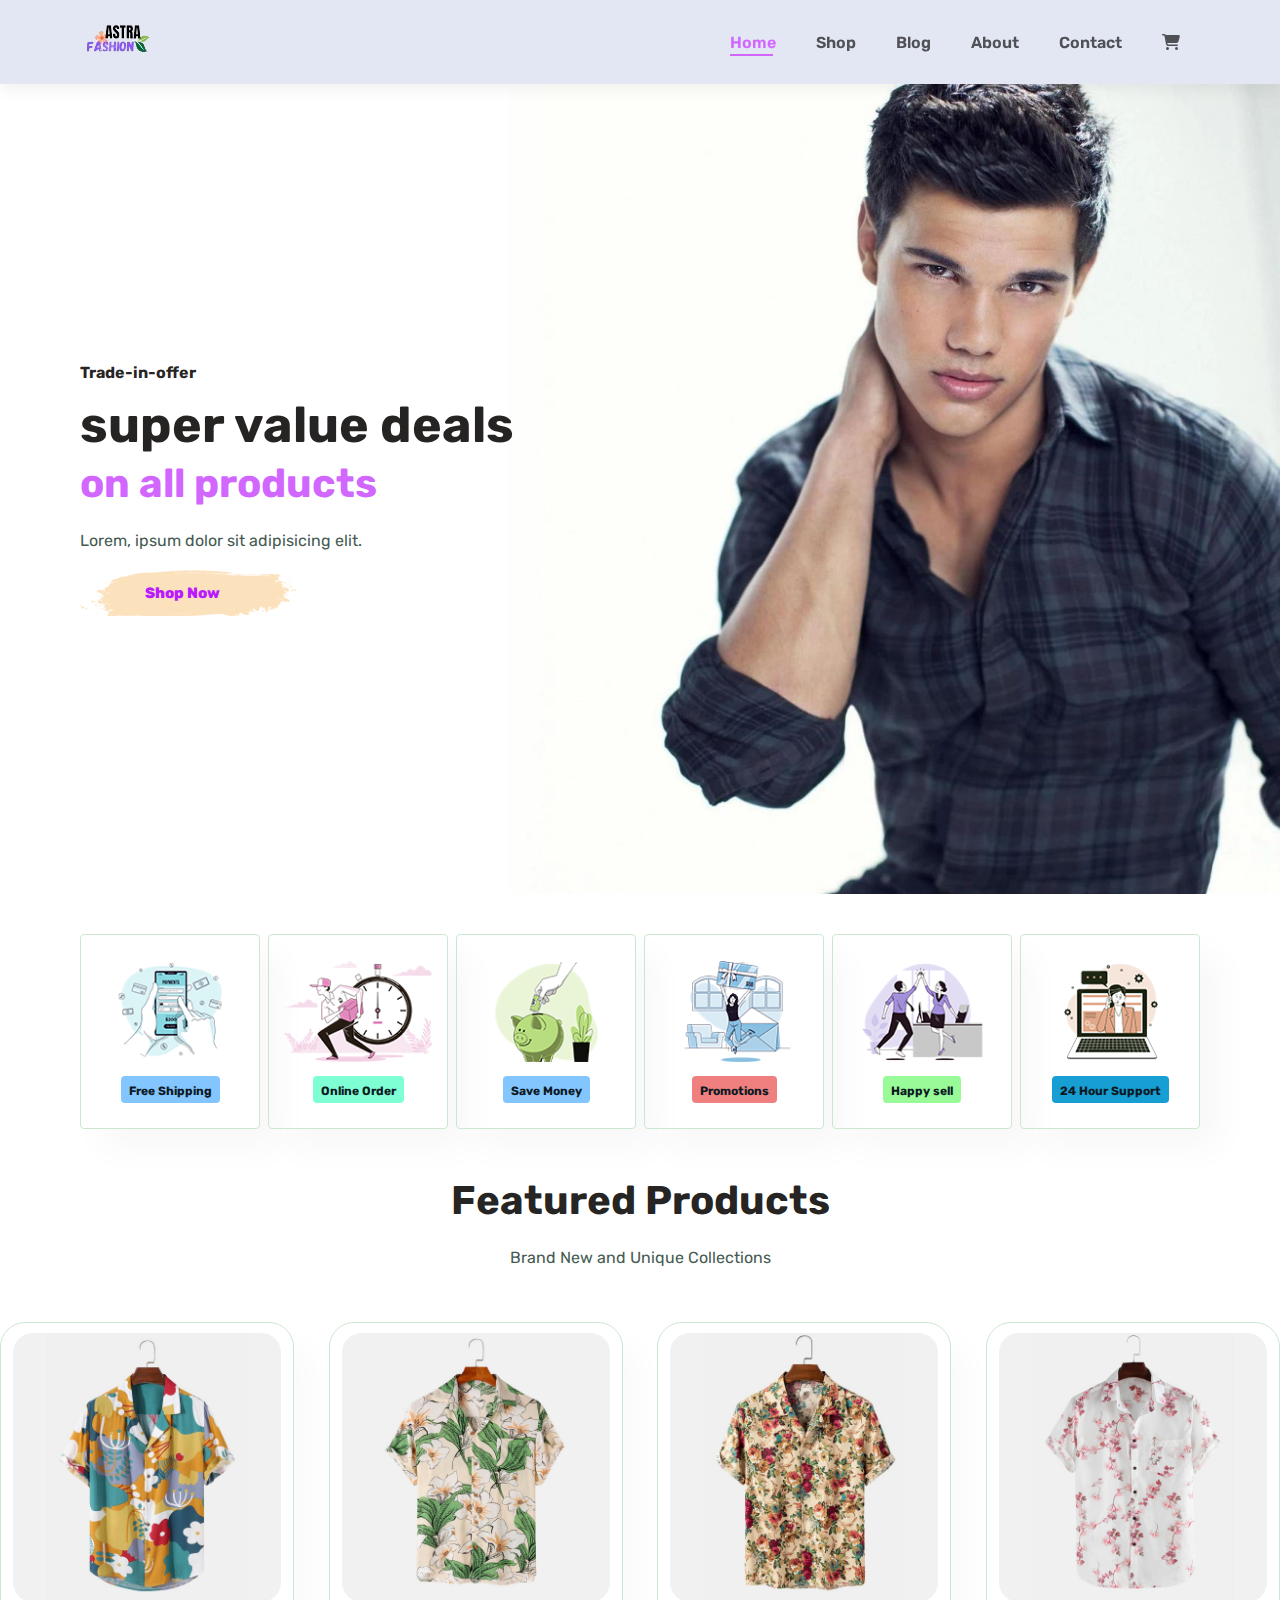
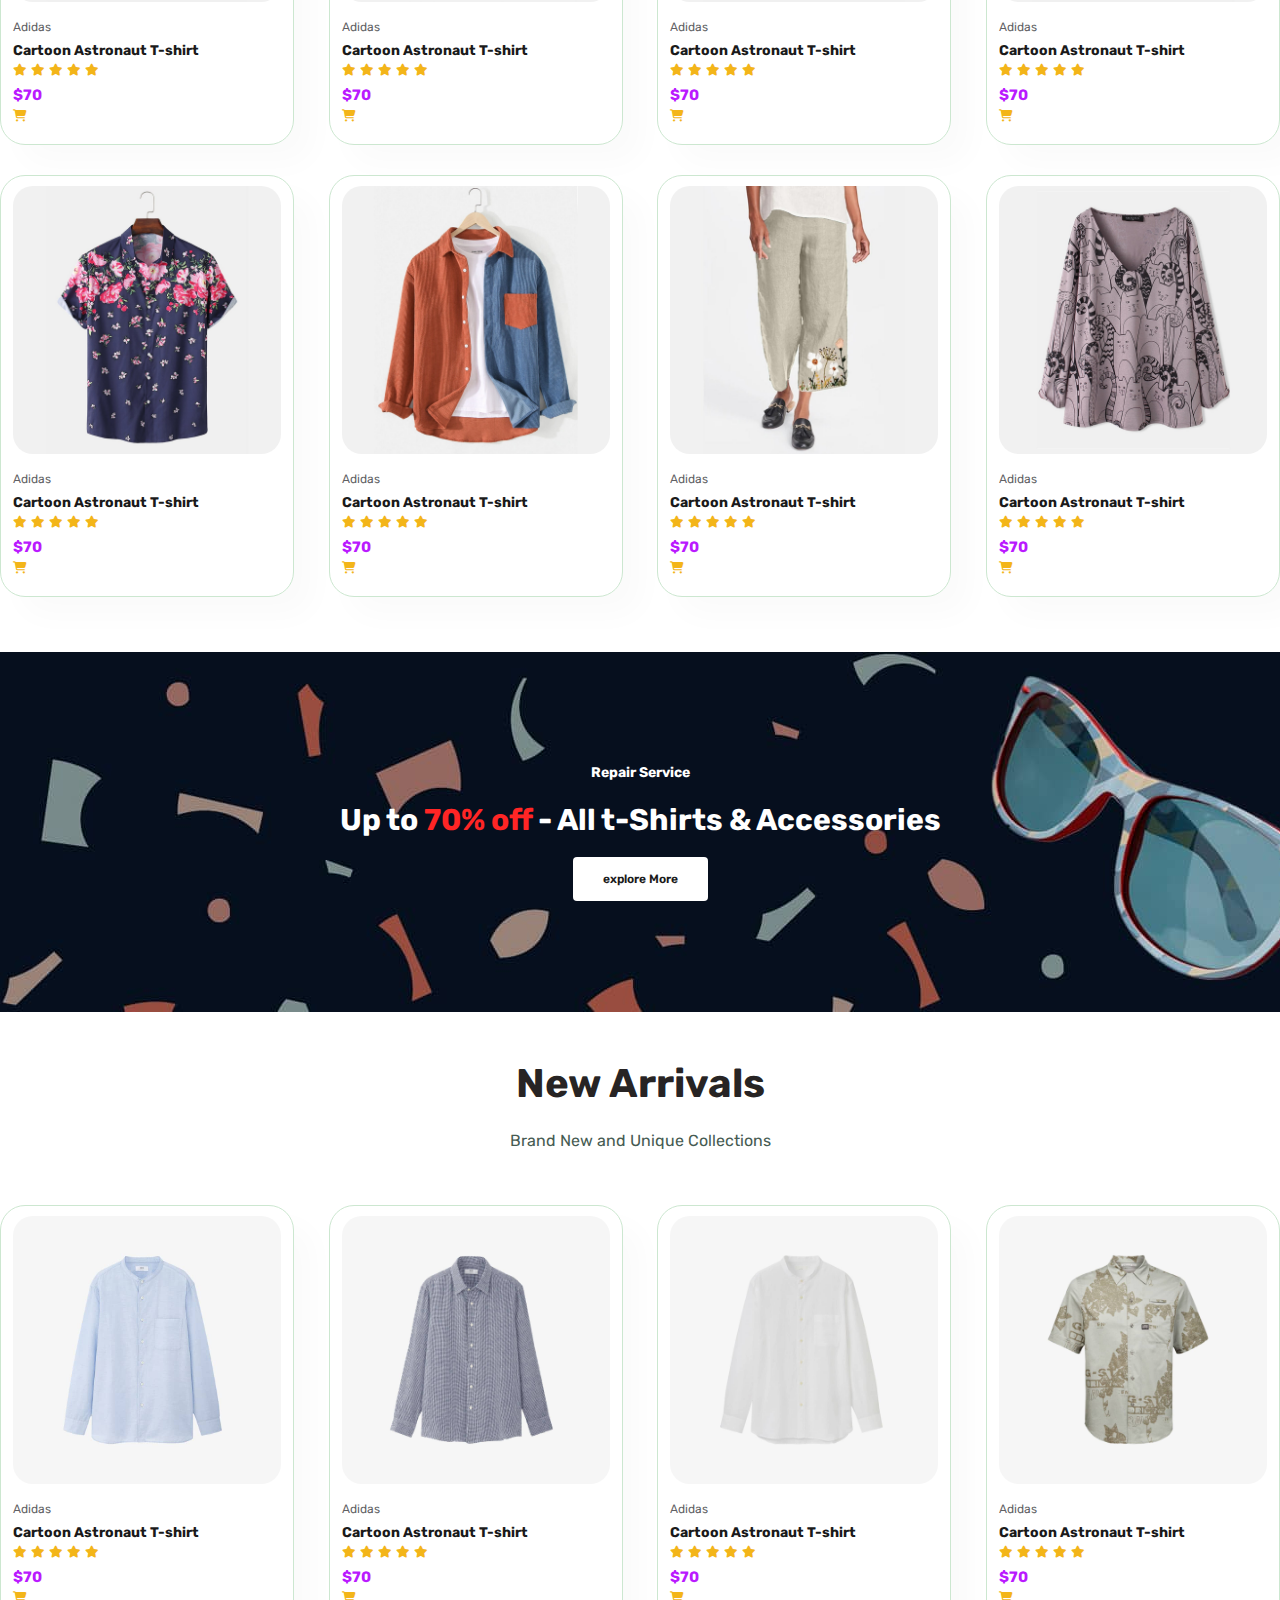
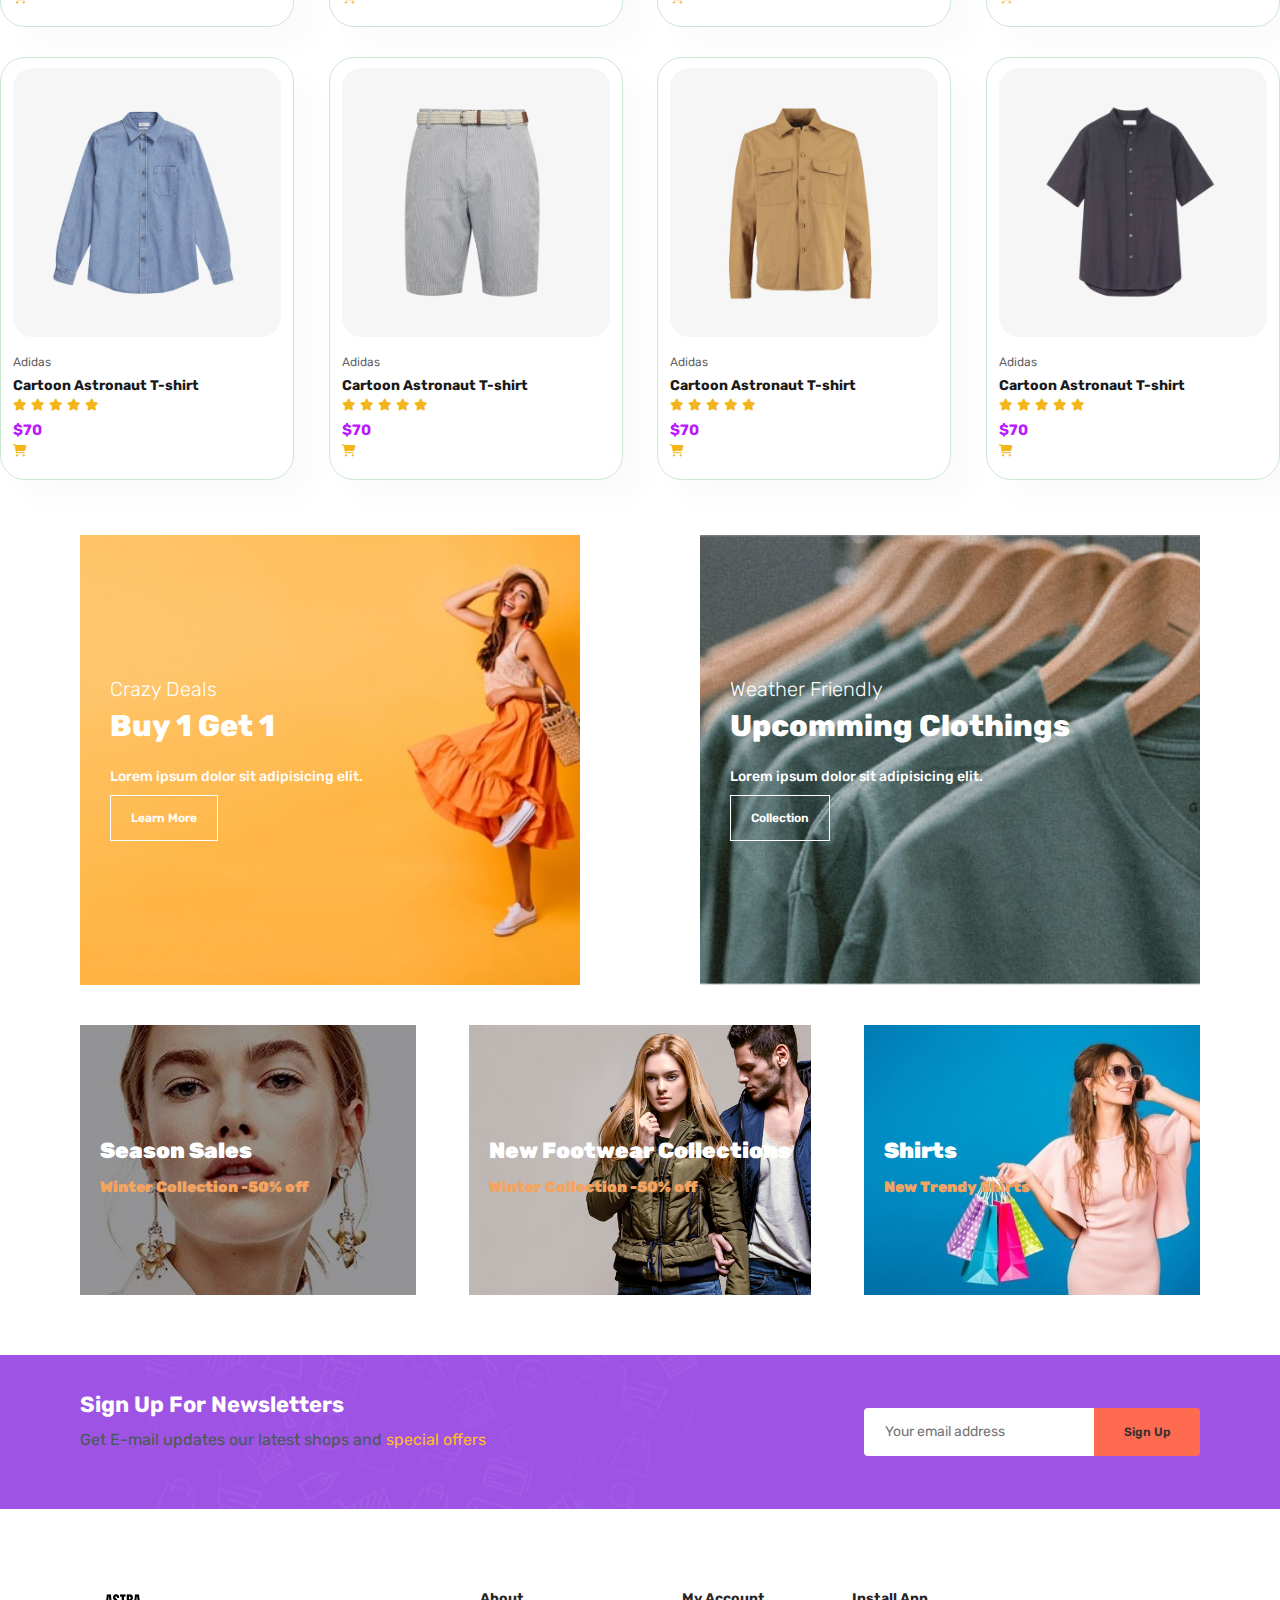
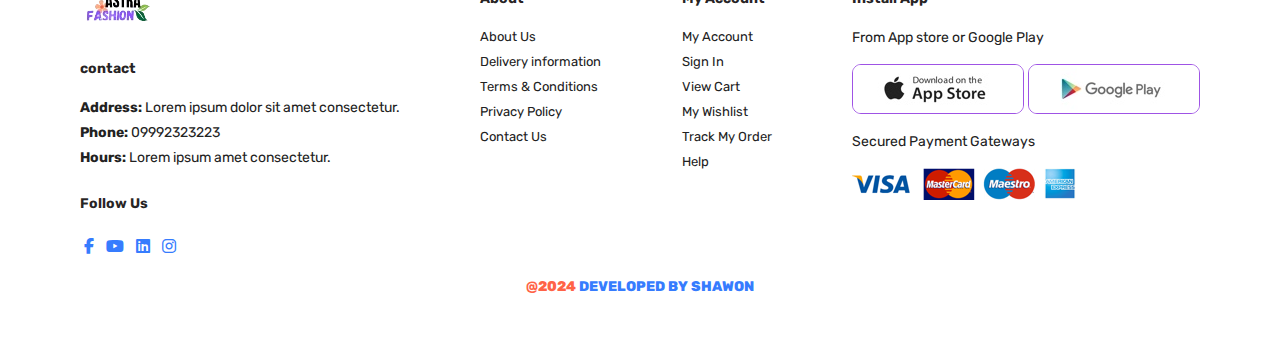
<file: index.html>
<!DOCTYPE html>
<html lang="en">
  <head>
    <meta charset="UTF-8" />
    <meta name="viewport" content="width=device-width, initial-scale=1.0" />
    <link rel="stylesheet" href="style.css" />
    <link
      rel="stylesheet"
      href="https://cdnjs.cloudflare.com/ajax/libs/font-awesome/6.5.2/css/all.css"
    />
    <title>E-Commerce Website</title>
  </head>
  <body>
    <section id="header">
      <a href="#"><img src="img/logo0.png" class="logo" alt="" /></a>
      <div>
        <ul id="navbar">
          <li><a class="active" href="index.html">Home</a></li>
          <li><a href="shop.html">Shop</a></li>
          <li><a href="blog.html">Blog</a></li>
          <li><a href="about.html">About</a></li>
          <li><a href="contact.html">Contact</a></li>
          <li id="lg-bag">
            <a href="cart.html"><i class="fa-solid fa-cart-shopping"></i></a>
          </li>
          <a href="#" id="close"><i class="far fa-close"></i></a>
        </ul>
      </div>
      <div id="mobile">
        <i id="bar" class="fas fa-outdent"></i>
      </div>
    </section>
    <section id="hero">
      <h4>Trade-in-offer</h4>
      <h2>super value deals</h2>
      <h1>on all products</h1>
      <p>Lorem, ipsum dolor sit adipisicing elit.</p>
      <button>Shop Now</button>
    </section>
    <section id="feature" class="section-p1">
      <div class="feature-box">
        <img src="img/features/f1.png" alt="" />
        <h6>Free Shipping</h6>
      </div>
      <div class="feature-box">
        <img src="img/features/f2.png" alt="" />
        <h6>Online Order</h6>
      </div>
      <div class="feature-box">
        <img src="img/features/f3.png" alt="" />
        <h6>Save Money</h6>
      </div>
      <div class="feature-box">
        <img src="img/features/f4.png" alt="" />
        <h6>Promotions</h6>
      </div>
      <div class="feature-box">
        <img src="img/features/f5.png" alt="" />
        <h6>Happy sell</h6>
      </div>
      <div class="feature-box">
        <img src="img/features/f6.png" alt="" />
        <h6>24 Hour Support</h6>
      </div>
    </section>
    <section id="product1">
      <h1>Featured Products</h1>
      <p>Brand New and Unique Collections</p>
      <div class="product-container">
        <div class="pro-c">
          <img src="img/products/f1.jpg" alt="" />
          <div class="description">
            <span>Adidas</span>
            <h5>Cartoon Astronaut T-shirt</h5>
            <div class="star">
              <i class="fas fa-star"></i>
              <i class="fas fa-star"></i>
              <i class="fas fa-star"></i>
              <i class="fas fa-star"></i>
              <i class="fas fa-star"></i>
            </div>
            <h4>$70</h4>
            <a href="#"><i class="fa-solid fa-cart-shopping"></i></a>
          </div>
        </div>
        <div class="pro-c">
          <img src="img/products/f2.jpg" alt="" />
          <div class="description">
            <span>Adidas</span>
            <h5>Cartoon Astronaut T-shirt</h5>
            <div class="star">
              <i class="fas fa-star"></i>
              <i class="fas fa-star"></i>
              <i class="fas fa-star"></i>
              <i class="fas fa-star"></i>
              <i class="fas fa-star"></i>
            </div>
            <h4>$70</h4>
            <a href="#"><i class="fa-solid fa-cart-shopping"></i></a>
          </div>
        </div>
        <div class="pro-c">
          <img src="img/products/f3.jpg" alt="" />
          <div class="description">
            <span>Adidas</span>
            <h5>Cartoon Astronaut T-shirt</h5>
            <div class="star">
              <i class="fas fa-star"></i>
              <i class="fas fa-star"></i>
              <i class="fas fa-star"></i>
              <i class="fas fa-star"></i>
              <i class="fas fa-star"></i>
            </div>
            <h4>$70</h4>
            <a href="#"><i class="fa-solid fa-cart-shopping"></i></a>
          </div>
        </div>
        <div class="pro-c">
          <img src="img/products/f4.jpg" alt="" />
          <div class="description">
            <span>Adidas</span>
            <h5>Cartoon Astronaut T-shirt</h5>
            <div class="star">
              <i class="fas fa-star"></i>
              <i class="fas fa-star"></i>
              <i class="fas fa-star"></i>
              <i class="fas fa-star"></i>
              <i class="fas fa-star"></i>
            </div>
            <h4>$70</h4>
            <a href="#"><i class="fa-solid fa-cart-shopping"></i></a>
          </div>
        </div>
        <div class="pro-c">
          <img src="img/products/f5.jpg" alt="" />
          <div class="description">
            <span>Adidas</span>
            <h5>Cartoon Astronaut T-shirt</h5>
            <div class="star">
              <i class="fas fa-star"></i>
              <i class="fas fa-star"></i>
              <i class="fas fa-star"></i>
              <i class="fas fa-star"></i>
              <i class="fas fa-star"></i>
            </div>
            <h4>$70</h4>
            <a href="#"><i class="fa-solid fa-cart-shopping"></i></a>
          </div>
        </div>
        <div class="pro-c">
          <img src="img/products/f6.jpg" alt="" />
          <div class="description">
            <span>Adidas</span>
            <h5>Cartoon Astronaut T-shirt</h5>
            <div class="star">
              <i class="fas fa-star"></i>
              <i class="fas fa-star"></i>
              <i class="fas fa-star"></i>
              <i class="fas fa-star"></i>
              <i class="fas fa-star"></i>
            </div>
            <h4>$70</h4>
            <a href="#"><i class="fa-solid fa-cart-shopping"></i></a>
          </div>
        </div>
        <div class="pro-c">
          <img src="img/products/f7.jpg" alt="" />
          <div class="description">
            <span>Adidas</span>
            <h5>Cartoon Astronaut T-shirt</h5>
            <div class="star">
              <i class="fas fa-star"></i>
              <i class="fas fa-star"></i>
              <i class="fas fa-star"></i>
              <i class="fas fa-star"></i>
              <i class="fas fa-star"></i>
            </div>
            <h4>$70</h4>
            <a href="#"><i class="fa-solid fa-cart-shopping"></i></a>
          </div>
        </div>
        <div class="pro-c">
          <img src="img/products/f8.jpg" alt="" />
          <div class="description">
            <span>Adidas</span>
            <h5>Cartoon Astronaut T-shirt</h5>
            <div class="star">
              <i class="fas fa-star"></i>
              <i class="fas fa-star"></i>
              <i class="fas fa-star"></i>
              <i class="fas fa-star"></i>
              <i class="fas fa-star"></i>
            </div>
            <h4>$70</h4>
            <a href="#"><i class="fa-solid fa-cart-shopping"></i></a>
          </div>
        </div>
      </div>
    </section>

    <section id="banner" class="section-m1">
      <h4>Repair Service</h4>
      <h2>Up to <span>70% off</span> - All t-Shirts & Accessories</h2>
      <button class="normal">explore More</button>
    </section>
    <!--copy product 1 tag then edit the image and no need any changes-->
    <section id="product1">
      <h1>New Arrivals</h1>
      <p>Brand New and Unique Collections</p>
      <div class="product-container">
        <div class="pro-c">
          <img src="img/products/n1.jpg" alt="" />
          <div class="description">
            <span>Adidas</span>
            <h5>Cartoon Astronaut T-shirt</h5>
            <div class="star">
              <i class="fas fa-star"></i>
              <i class="fas fa-star"></i>
              <i class="fas fa-star"></i>
              <i class="fas fa-star"></i>
              <i class="fas fa-star"></i>
            </div>
            <h4>$70</h4>
            <a href="#"><i class="fa-solid fa-cart-shopping"></i></a>
          </div>
        </div>
        <div class="pro-c">
          <img src="img/products/n2.jpg" alt="" />
          <div class="description">
            <span>Adidas</span>
            <h5>Cartoon Astronaut T-shirt</h5>
            <div class="star">
              <i class="fas fa-star"></i>
              <i class="fas fa-star"></i>
              <i class="fas fa-star"></i>
              <i class="fas fa-star"></i>
              <i class="fas fa-star"></i>
            </div>
            <h4>$70</h4>
            <a href="#"><i class="fa-solid fa-cart-shopping"></i></a>
          </div>
        </div>
        <div class="pro-c">
          <img src="img/products/n3.jpg" alt="" />
          <div class="description">
            <span>Adidas</span>
            <h5>Cartoon Astronaut T-shirt</h5>
            <div class="star">
              <i class="fas fa-star"></i>
              <i class="fas fa-star"></i>
              <i class="fas fa-star"></i>
              <i class="fas fa-star"></i>
              <i class="fas fa-star"></i>
            </div>
            <h4>$70</h4>
            <a href="#"><i class="fa-solid fa-cart-shopping"></i></a>
          </div>
        </div>
        <div class="pro-c">
          <img src="img/products/n4.jpg" alt="" />
          <div class="description">
            <span>Adidas</span>
            <h5>Cartoon Astronaut T-shirt</h5>
            <div class="star">
              <i class="fas fa-star"></i>
              <i class="fas fa-star"></i>
              <i class="fas fa-star"></i>
              <i class="fas fa-star"></i>
              <i class="fas fa-star"></i>
            </div>
            <h4>$70</h4>
            <a href="#"><i class="fa-solid fa-cart-shopping"></i></a>
          </div>
        </div>
        <div class="pro-c">
          <img src="img/products/n5.jpg" alt="" />
          <div class="description">
            <span>Adidas</span>
            <h5>Cartoon Astronaut T-shirt</h5>
            <div class="star">
              <i class="fas fa-star"></i>
              <i class="fas fa-star"></i>
              <i class="fas fa-star"></i>
              <i class="fas fa-star"></i>
              <i class="fas fa-star"></i>
            </div>
            <h4>$70</h4>
            <a href="#"><i class="fa-solid fa-cart-shopping"></i></a>
          </div>
        </div>
        <div class="pro-c">
          <img src="img/products/n6.jpg" alt="" />
          <div class="description">
            <span>Adidas</span>
            <h5>Cartoon Astronaut T-shirt</h5>
            <div class="star">
              <i class="fas fa-star"></i>
              <i class="fas fa-star"></i>
              <i class="fas fa-star"></i>
              <i class="fas fa-star"></i>
              <i class="fas fa-star"></i>
            </div>
            <h4>$70</h4>
            <a href="#"><i class="fa-solid fa-cart-shopping"></i></a>
          </div>
        </div>
        <div class="pro-c">
          <img src="img/products/n7.jpg" alt="" />
          <div class="description">
            <span>Adidas</span>
            <h5>Cartoon Astronaut T-shirt</h5>
            <div class="star">
              <i class="fas fa-star"></i>
              <i class="fas fa-star"></i>
              <i class="fas fa-star"></i>
              <i class="fas fa-star"></i>
              <i class="fas fa-star"></i>
            </div>
            <h4>$70</h4>
            <a href="#"><i class="fa-solid fa-cart-shopping"></i></a>
          </div>
        </div>
        <div class="pro-c">
          <img src="img/products/n8.jpg" alt="" />
          <div class="description">
            <span>Adidas</span>
            <h5>Cartoon Astronaut T-shirt</h5>
            <div class="star">
              <i class="fas fa-star"></i>
              <i class="fas fa-star"></i>
              <i class="fas fa-star"></i>
              <i class="fas fa-star"></i>
              <i class="fas fa-star"></i>
            </div>
            <h4>$70</h4>
            <a href="#"><i class="fa-solid fa-cart-shopping"></i></a>
          </div>
        </div>
      </div>
    </section>

    <section id="small-banner" class="section-p1">
      <div class="banner-box">
        <h4>Crazy Deals</h4>
        <h2>Buy 1 Get 1</h2>
        <span>Lorem ipsum dolor sit adipisicing elit.</span>
        <button class="white">Learn More</button>
      </div>
      <div class="banner-box banner-box2">
        <h4>Weather Friendly</h4>
        <h2>Upcomming Clothings</h2>
        <span>Lorem ipsum dolor sit adipisicing elit.</span>
        <button class="white">Collection</button>
      </div>
    </section>
    <section id="banner3">
      <div class="banner-box">
        <h2>Season Sales</h2>
        <h3>Winter Collection -50% off</h3>
      </div>
      <div class="banner-box banner-box2">
        <h2>New Footwear Collections</h2>
        <h3>Winter Collection -50% off</h3>
      </div>
      <div class="banner-box banner-box3">
        <h2>Shirts</h2>
        <h3>New Trendy Shirts</h3>
      </div>
    </section>

    <section id="newsletter" class="section-p1 section-m1">
      <div class="newstext">
        <h4>Sign Up For Newsletters</h4>
        <p>
          Get E-mail updates our latest shops and <span>special offers</span>
        </p>
      </div>
      <div class="form">
        <input type="text" placeholder="Your email address" />
        <button class="normal">Sign Up</button>
      </div>
    </section>

    <footer class="section-p1">
      <div class="col">
        <img class="logo" src="img/logo0.png" alt="logo" />
        <h4>contact</h4>
        <p><strong>Address:</strong> Lorem ipsum dolor sit amet consectetur.</p>
        <p><strong>Phone:</strong> 09992323223</p>
        <p><strong>Hours:</strong> Lorem ipsum amet consectetur.</p>
        <div class="follow">
          <h4>Follow Us</h4>
          <div class="icon">
            <i class="fab fa-facebook-f"></i>
            <i class="fab fa-youtube"></i>
            <i class="fab fa-linkedin"></i>
            <i class="fab fa-instagram"></i>
          </div>
        </div>
      </div>
      <div class="col">
        <h4>About</h4>
        <a href="#">About Us</a>
        <a href="#">Delivery information</a>
        <a href="#">Terms & Conditions</a>
        <a href="#">Privacy Policy</a>
        <a href="#">Contact Us</a>
      </div>
      <div class="col">
        <h4>My Account</h4>
        <a href="#">My Account</a>
        <a href="#">Sign In</a>
        <a href="#">View Cart</a>
        <a href="#">My Wishlist</a>
        <a href="#">Track My Order</a>
        <a href="#">Help</a>
      </div>
      <div class="col install">
        <h4>Install App</h4>
        <p>From App store or Google Play</p>
        <div class="row">
          <img src="img/pay/app.jpg" alt="app" />
          <img src="img/pay/play.jpg" alt="" />
        </div>
        <p>Secured Payment Gateways</p>
        <img src="img/pay/pay.png" alt="" />
      </div>
      <div id="copyright">
        <p>
          <span class="date">@2024 </span
          ><span class="dev">DEVELOPED BY SHAWON</span>
        </p>
      </div>
    </footer>

    <script src="script.js"></script>
  </body>
</html>
</file>
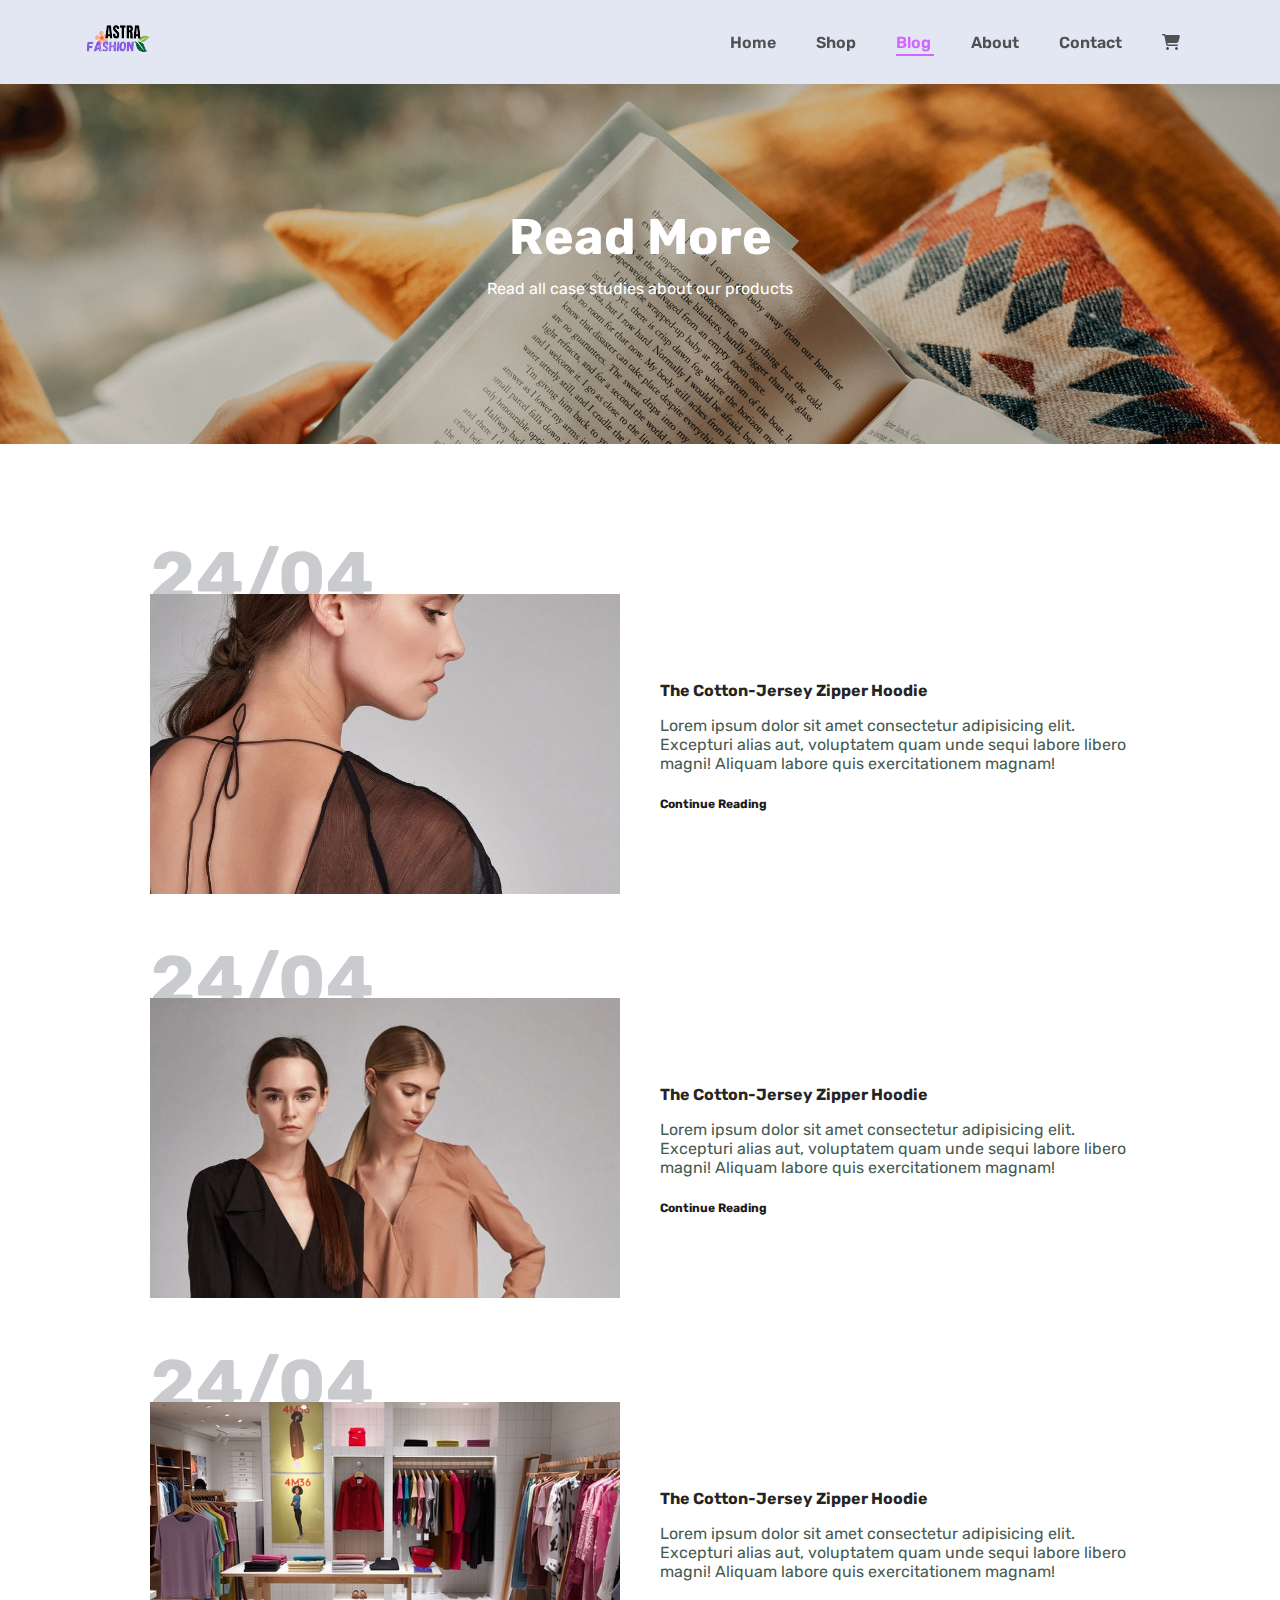
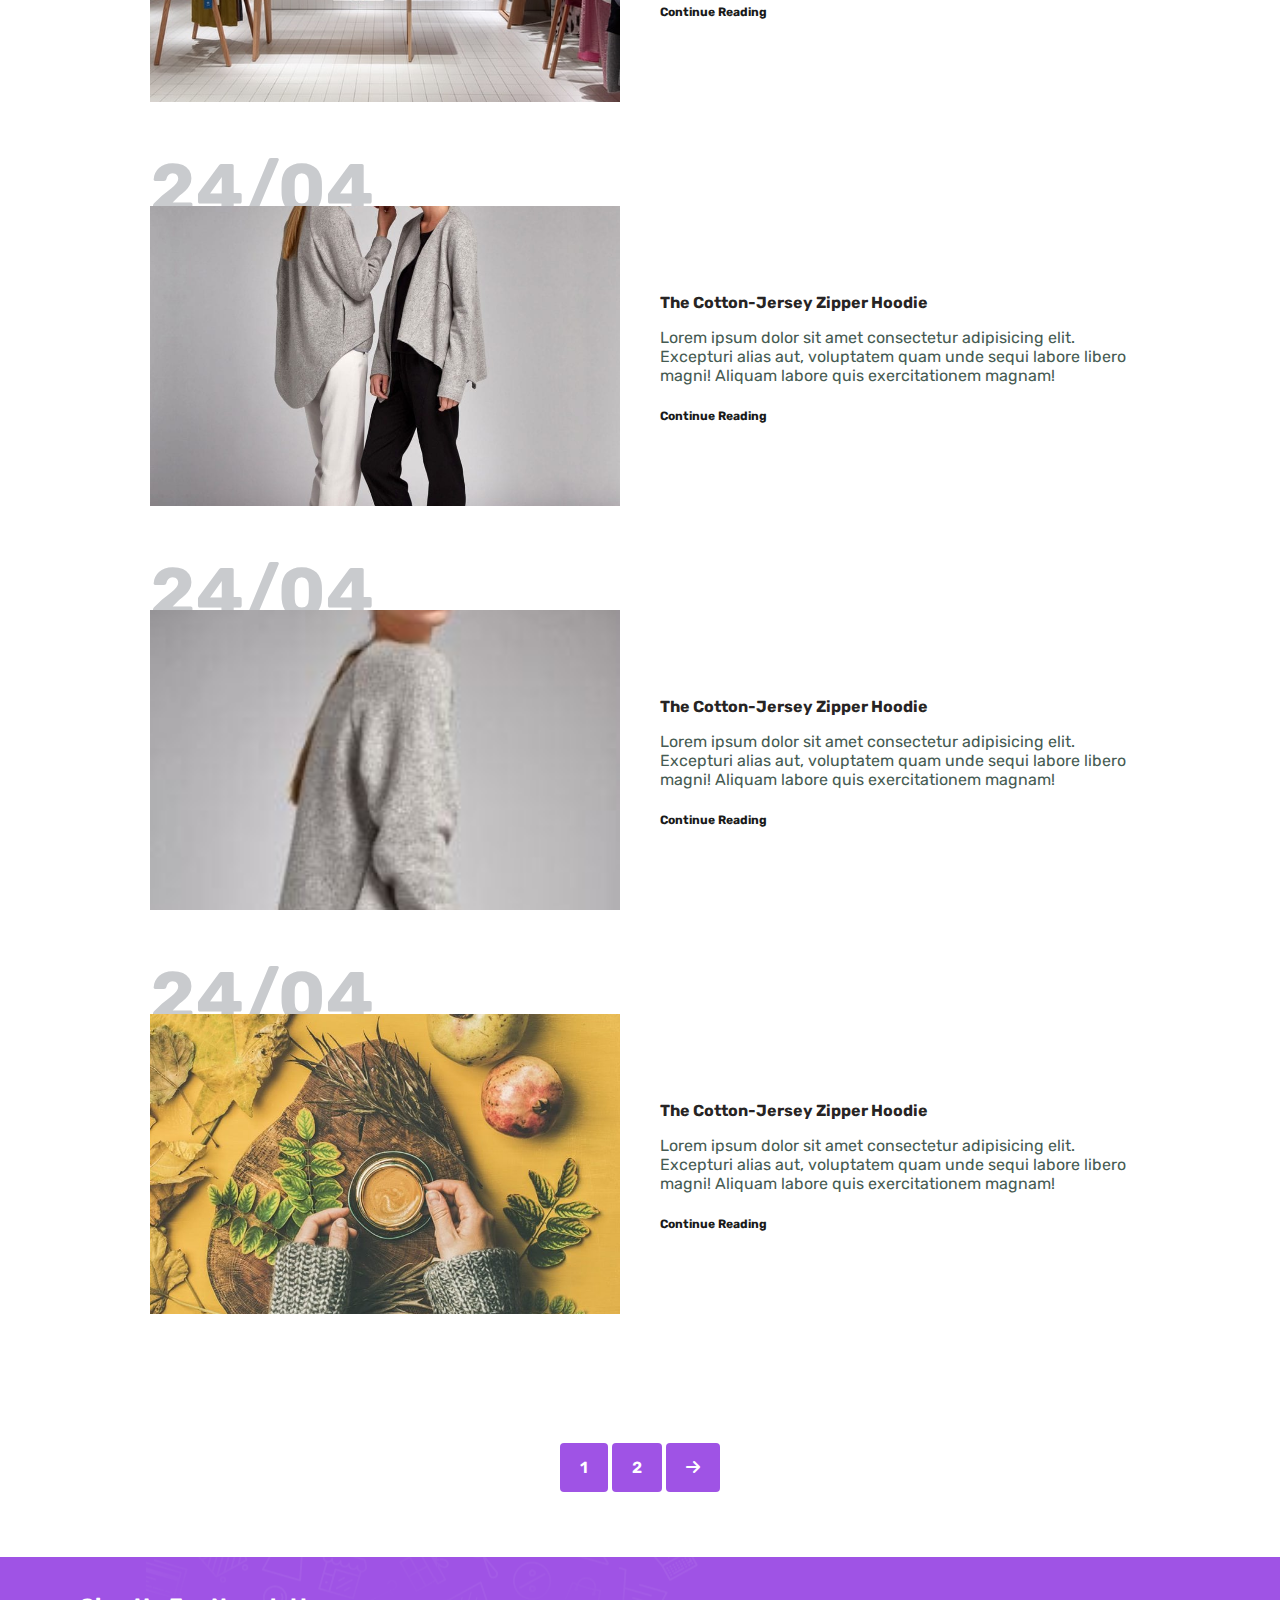
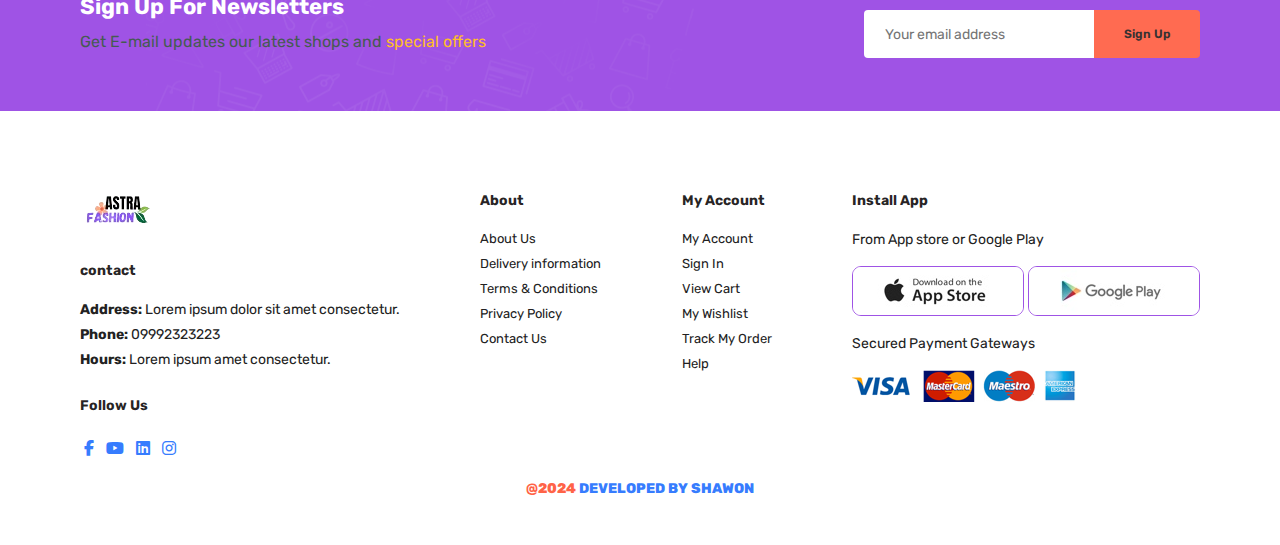
<file: blog.html>
<!DOCTYPE html>
<html lang="en">
  <head>
    <meta charset="UTF-8" />
    <meta name="viewport" content="width=device-width, initial-scale=1.0" />
    <link rel="stylesheet" href="style.css" />
    <link
      rel="stylesheet"
      href="https://cdnjs.cloudflare.com/ajax/libs/font-awesome/6.5.2/css/all.css"
    />
    <title>E-Commerce Website</title>
  </head>
  <body>
    <section id="header">
      <a href="#"><img src="img/logo0.png" class="logo" alt="" /></a>
      <div>
        <ul id="navbar">
          <li><a href="index.html">Home</a></li>
          <li><a href="shop.html">Shop</a></li>
          <li><a class="active" href="blog.html">Blog</a></li>
          <li><a href="about.html">About</a></li>
          <li><a href="contact.html">Contact</a></li>
          <li id="lg-bag">
            <a href="cart.html"><i class="fa-solid fa-cart-shopping"></i></a>
          </li>
          <a href="#" id="close"><i class="far fa-times"></i></a>
        </ul>
      </div>
      <div id="mobile">
        <i id="bar" class="fas fa-outdent"></i>
      </div>
    </section>

    <section id="page-header" class="blog-header">
      <h2>Read More</h2>
      <p>Read all case studies about our products</p>
    </section>

    <section id="blog">
      <div class="blog-box">
        <div class="blog-img">
          <img src="img/blog/b1.jpg" alt="" />
        </div>
        <div class="blog-details">
          <h4>The Cotton-Jersey Zipper Hoodie</h4>
          <p>
            Lorem ipsum dolor sit amet consectetur adipisicing elit. Excepturi
            alias aut, voluptatem quam unde sequi labore libero magni! Aliquam
            labore quis exercitationem magnam!
          </p>
          <a href="#">Continue Reading</a>
        </div>
        <h1>24/04</h1>
      </div>
      <div class="blog-box">
        <div class="blog-img">
          <img src="img/blog/b2.jpg" alt="" />
        </div>
        <div class="blog-details">
          <h4>The Cotton-Jersey Zipper Hoodie</h4>
          <p>
            Lorem ipsum dolor sit amet consectetur adipisicing elit. Excepturi
            alias aut, voluptatem quam unde sequi labore libero magni! Aliquam
            labore quis exercitationem magnam!
          </p>
          <a href="#">Continue Reading</a>
        </div>
        <h1>24/04</h1>
      </div>
      <div class="blog-box">
        <div class="blog-img">
          <img src="img/blog/b3.jpg" alt="" />
        </div>
        <div class="blog-details">
          <h4>The Cotton-Jersey Zipper Hoodie</h4>
          <p>
            Lorem ipsum dolor sit amet consectetur adipisicing elit. Excepturi
            alias aut, voluptatem quam unde sequi labore libero magni! Aliquam
            labore quis exercitationem magnam!
          </p>
          <a href="#">Continue Reading</a>
        </div>
        <h1>24/04</h1>
      </div>
      <div class="blog-box">
        <div class="blog-img">
          <img src="img/blog/b4.jpg" alt="" />
        </div>
        <div class="blog-details">
          <h4>The Cotton-Jersey Zipper Hoodie</h4>
          <p>
            Lorem ipsum dolor sit amet consectetur adipisicing elit. Excepturi
            alias aut, voluptatem quam unde sequi labore libero magni! Aliquam
            labore quis exercitationem magnam!
          </p>
          <a href="#">Continue Reading</a>
        </div>
        <h1>24/04</h1>
      </div>
      <div class="blog-box">
        <div class="blog-img">
          <img src="img/blog/b5.jpg" alt="" />
        </div>
        <div class="blog-details">
          <h4>The Cotton-Jersey Zipper Hoodie</h4>
          <p>
            Lorem ipsum dolor sit amet consectetur adipisicing elit. Excepturi
            alias aut, voluptatem quam unde sequi labore libero magni! Aliquam
            labore quis exercitationem magnam!
          </p>
          <a href="#">Continue Reading</a>
        </div>
        <h1>24/04</h1>
      </div>
      <div class="blog-box">
        <div class="blog-img">
          <img src="img/blog/b6.jpg" alt="" />
        </div>
        <div class="blog-details">
          <h4>The Cotton-Jersey Zipper Hoodie</h4>
          <p>
            Lorem ipsum dolor sit amet consectetur adipisicing elit. Excepturi
            alias aut, voluptatem quam unde sequi labore libero magni! Aliquam
            labore quis exercitationem magnam!
          </p>
          <a href="#">Continue Reading</a>
        </div>
        <h1>24/04</h1>
      </div>
    </section>

    <section id="pagination" class="section-p1">
      <a href="#">1</a>
      <a href="#">2</a>
      <a href="#"><i class="fa-solid fa-arrow-right"></i></a>
    </section>

    <section id="newsletter" class="section-p1 section-m1">
      <div class="newstext">
        <h4>Sign Up For Newsletters</h4>
        <p>
          Get E-mail updates our latest shops and <span>special offers</span>
        </p>
      </div>
      <div class="form">
        <input type="text" placeholder="Your email address" />
        <button class="normal">Sign Up</button>
      </div>
    </section>

    <footer class="section-p1">
      <div class="col">
        <img class="logo" src="img/logo0.png" alt="logo" />
        <h4>contact</h4>
        <p><strong>Address:</strong> Lorem ipsum dolor sit amet consectetur.</p>
        <p><strong>Phone:</strong> 09992323223</p>
        <p><strong>Hours:</strong> Lorem ipsum amet consectetur.</p>
        <div class="follow">
          <h4>Follow Us</h4>
          <div class="icon">
            <i class="fab fa-facebook-f"></i>
            <i class="fab fa-youtube"></i>
            <i class="fab fa-linkedin"></i>
            <i class="fab fa-instagram"></i>
          </div>
        </div>
      </div>
      <div class="col">
        <h4>About</h4>
        <a href="#">About Us</a>
        <a href="#">Delivery information</a>
        <a href="#">Terms & Conditions</a>
        <a href="#">Privacy Policy</a>
        <a href="#">Contact Us</a>
      </div>
      <div class="col">
        <h4>My Account</h4>
        <a href="#">My Account</a>
        <a href="#">Sign In</a>
        <a href="#">View Cart</a>
        <a href="#">My Wishlist</a>
        <a href="#">Track My Order</a>
        <a href="#">Help</a>
      </div>
      <div class="col install">
        <h4>Install App</h4>
        <p>From App store or Google Play</p>
        <div class="row">
          <img src="img/pay/app.jpg" alt="app" />
          <img src="img/pay/play.jpg" alt="" />
        </div>
        <p>Secured Payment Gateways</p>
        <img src="img/pay/pay.png" alt="" />
      </div>
      <div id="copyright">
        <p>
          <span class="date">@2024 </span
          ><span class="dev">DEVELOPED BY SHAWON</span>
        </p>
      </div>
    </footer>

    <script src="script.js"></script>
  </body>
</html>
</file>
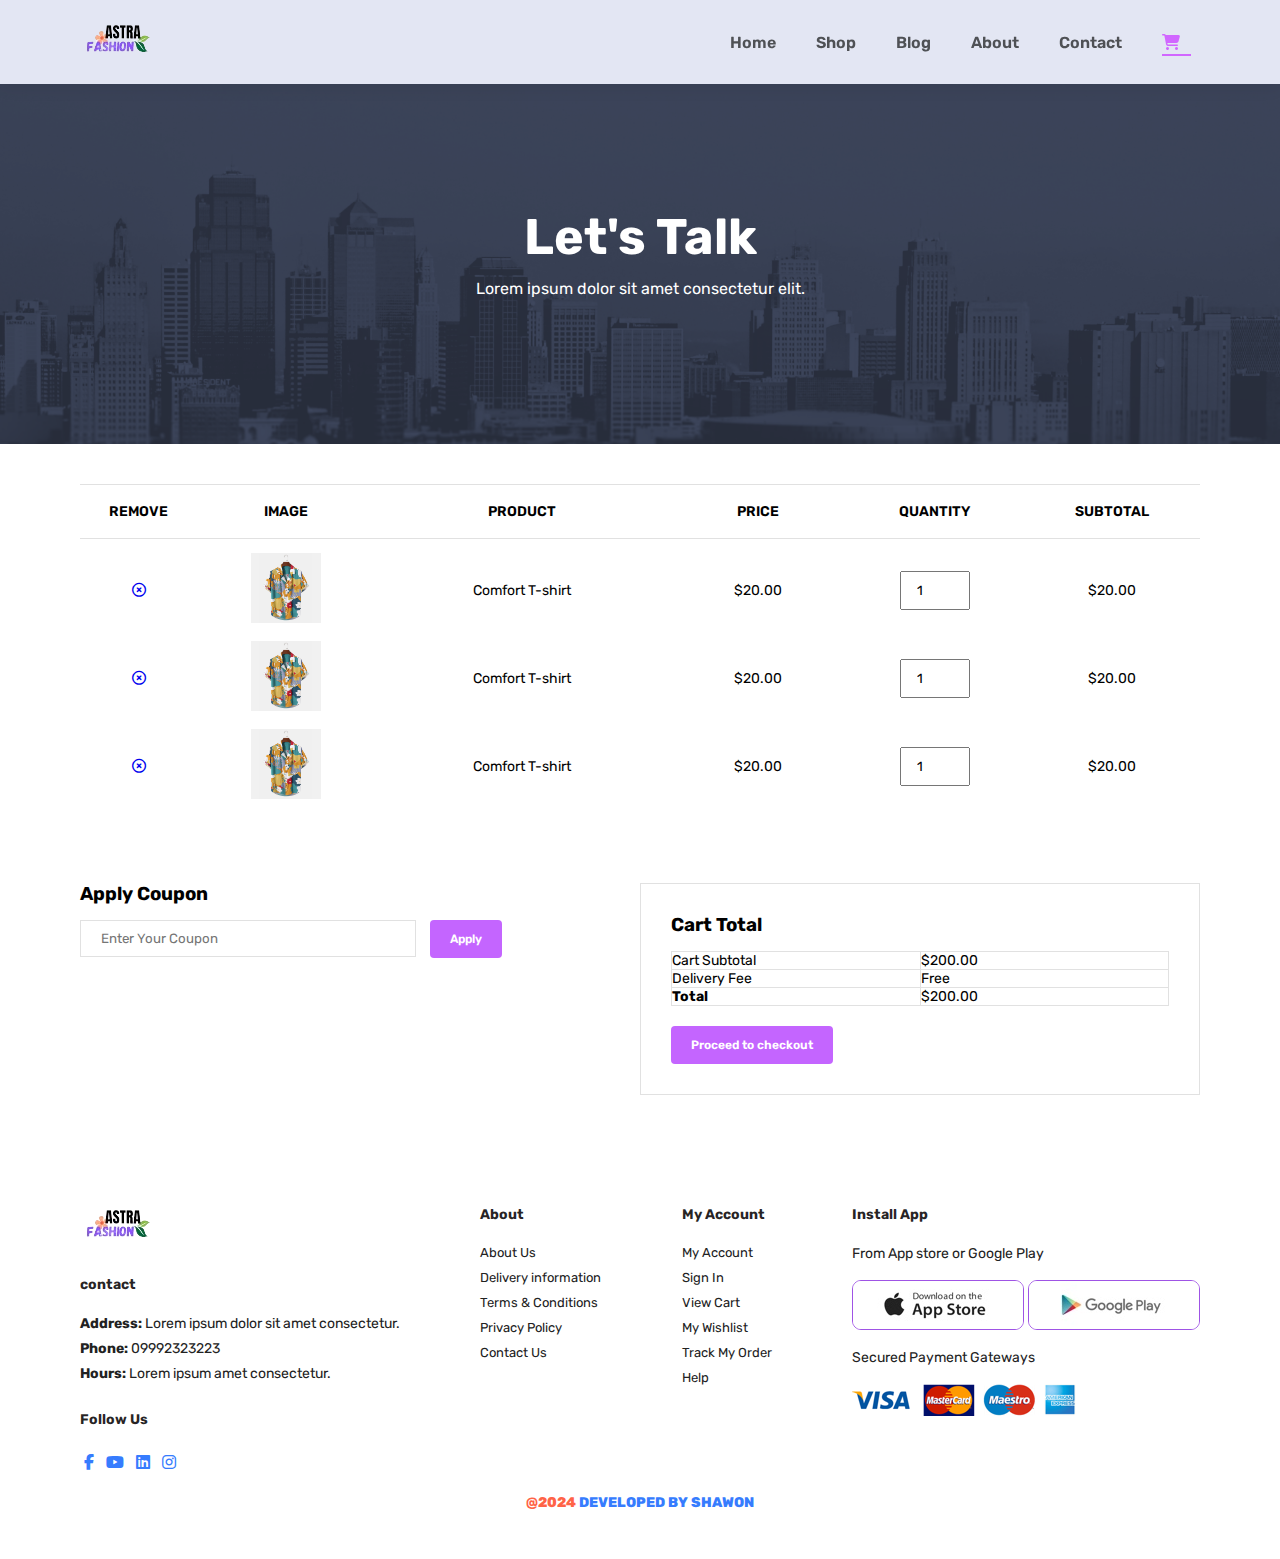
<file: cart.html>
<!DOCTYPE html>
<html lang="en">
  <head>
    <meta charset="UTF-8" />
    <meta name="viewport" content="width=device-width, initial-scale=1.0" />
    <link rel="stylesheet" href="style.css" />
    <link
      rel="stylesheet"
      href="https://cdnjs.cloudflare.com/ajax/libs/font-awesome/6.5.2/css/all.css"
    />
    <title>E-Commerce Website</title>
  </head>
  <body>
    <section id="header">
      <a href="#"><img src="img/logo0.png" class="logo" alt="" /></a>
      <div>
        <ul id="navbar">
          <li><a href="index.html">Home</a></li>
          <li><a href="shop.html">Shop</a></li>
          <li><a href="blog.html">Blog</a></li>
          <li><a href="about.html">About</a></li>
          <li><a href="contact.html">Contact</a></li>
          <li id="lg-bag">
            <a class="active" href="cart.html"
              ><i class="fa-solid fa-cart-shopping"></i
            ></a>
          </li>
          <a href="#" id="close"><i class="far fa-times"></i></a>
        </ul>
      </div>
      <div id="mobile">
        <i id="bar" class="fas fa-outdent"></i>
      </div>
    </section>

    <section id="page-header" class="about-header">
      <h2>Let's Talk</h2>
      <p>Lorem ipsum dolor sit amet consectetur elit.</p>
    </section>

    <section id="cart" class="section-p1">
      <table width="100%">
        <thead>
          <tr>
            <td>Remove</td>
            <td>Image</td>
            <td>Product</td>
            <td>Price</td>
            <td>Quantity</td>
            <td>Subtotal</td>
          </tr>
        </thead>
        <tbody>
          <tr>
            <td>
              <a href="#"
                ><i class="fa-sharp fa-regular fa-circle-xmark"></i
              ></a>
            </td>
            <td><img src="img/products/f1.jpg" alt="" /></td>
            <td>Comfort T-shirt</td>
            <td>$20.00</td>
            <td><input type="number" value="1" /></td>
            <td>$20.00</td>
          </tr>
          <tr>
            <td>
              <a href="#"
                ><i class="fa-sharp fa-regular fa-circle-xmark"></i
              ></a>
            </td>
            <td><img src="img/products/f1.jpg" alt="" /></td>
            <td>Comfort T-shirt</td>
            <td>$20.00</td>
            <td><input type="number" value="1" /></td>
            <td>$20.00</td>
          </tr>
          <tr>
            <td>
              <a href="#"
                ><i class="fa-sharp fa-regular fa-circle-xmark"></i
              ></a>
            </td>
            <td><img src="img/products/f1.jpg" alt="" /></td>
            <td>Comfort T-shirt</td>
            <td>$20.00</td>
            <td><input type="number" value="1" /></td>
            <td>$20.00</td>
          </tr>
        </tbody>
      </table>
    </section>

    <section id="cart-add" class="section-p1">
      <div id="coupon">
        <h3>Apply Coupon</h3>
        <div>
          <input type="text" placeholder="Enter Your Coupon" />
          <button class="normal">Apply</button>
        </div>
      </div>
      <div id="subtotal">
        <h3>Cart Total</h3>
        <table>
          <tr>
            <td>Cart Subtotal</td>
            <td>$200.00</td>
          </tr>
          <tr>
            <td>Delivery Fee</td>
            <td>Free</td>
          </tr>
          <tr>
            <td><strong>Total</strong></td>
            <td>$200.00</td>
          </tr>
        </table>
        <button class="normal">Proceed to checkout</button>
      </div>
    </section>

    <footer class="section-p1">
      <div class="col">
        <img class="logo" src="img/logo0.png" alt="logo" />
        <h4>contact</h4>
        <p><strong>Address:</strong> Lorem ipsum dolor sit amet consectetur.</p>
        <p><strong>Phone:</strong> 09992323223</p>
        <p><strong>Hours:</strong> Lorem ipsum amet consectetur.</p>
        <div class="follow">
          <h4>Follow Us</h4>
          <div class="icon">
            <i class="fab fa-facebook-f"></i>
            <i class="fab fa-youtube"></i>
            <i class="fab fa-linkedin"></i>
            <i class="fab fa-instagram"></i>
          </div>
        </div>
      </div>
      <div class="col">
        <h4>About</h4>
        <a href="#">About Us</a>
        <a href="#">Delivery information</a>
        <a href="#">Terms & Conditions</a>
        <a href="#">Privacy Policy</a>
        <a href="#">Contact Us</a>
      </div>
      <div class="col">
        <h4>My Account</h4>
        <a href="#">My Account</a>
        <a href="#">Sign In</a>
        <a href="#">View Cart</a>
        <a href="#">My Wishlist</a>
        <a href="#">Track My Order</a>
        <a href="#">Help</a>
      </div>
      <div class="col install">
        <h4>Install App</h4>
        <p>From App store or Google Play</p>
        <div class="row">
          <img src="img/pay/app.jpg" alt="app" />
          <img src="img/pay/play.jpg" alt="" />
        </div>
        <p>Secured Payment Gateways</p>
        <img src="img/pay/pay.png" alt="" />
      </div>
      <div id="copyright">
        <p>
          <span class="date">@2024 </span
          ><span class="dev">DEVELOPED BY SHAWON</span>
        </p>
      </div>
    </footer>

    <script src="script.js"></script>
  </body>
</html>
</file>
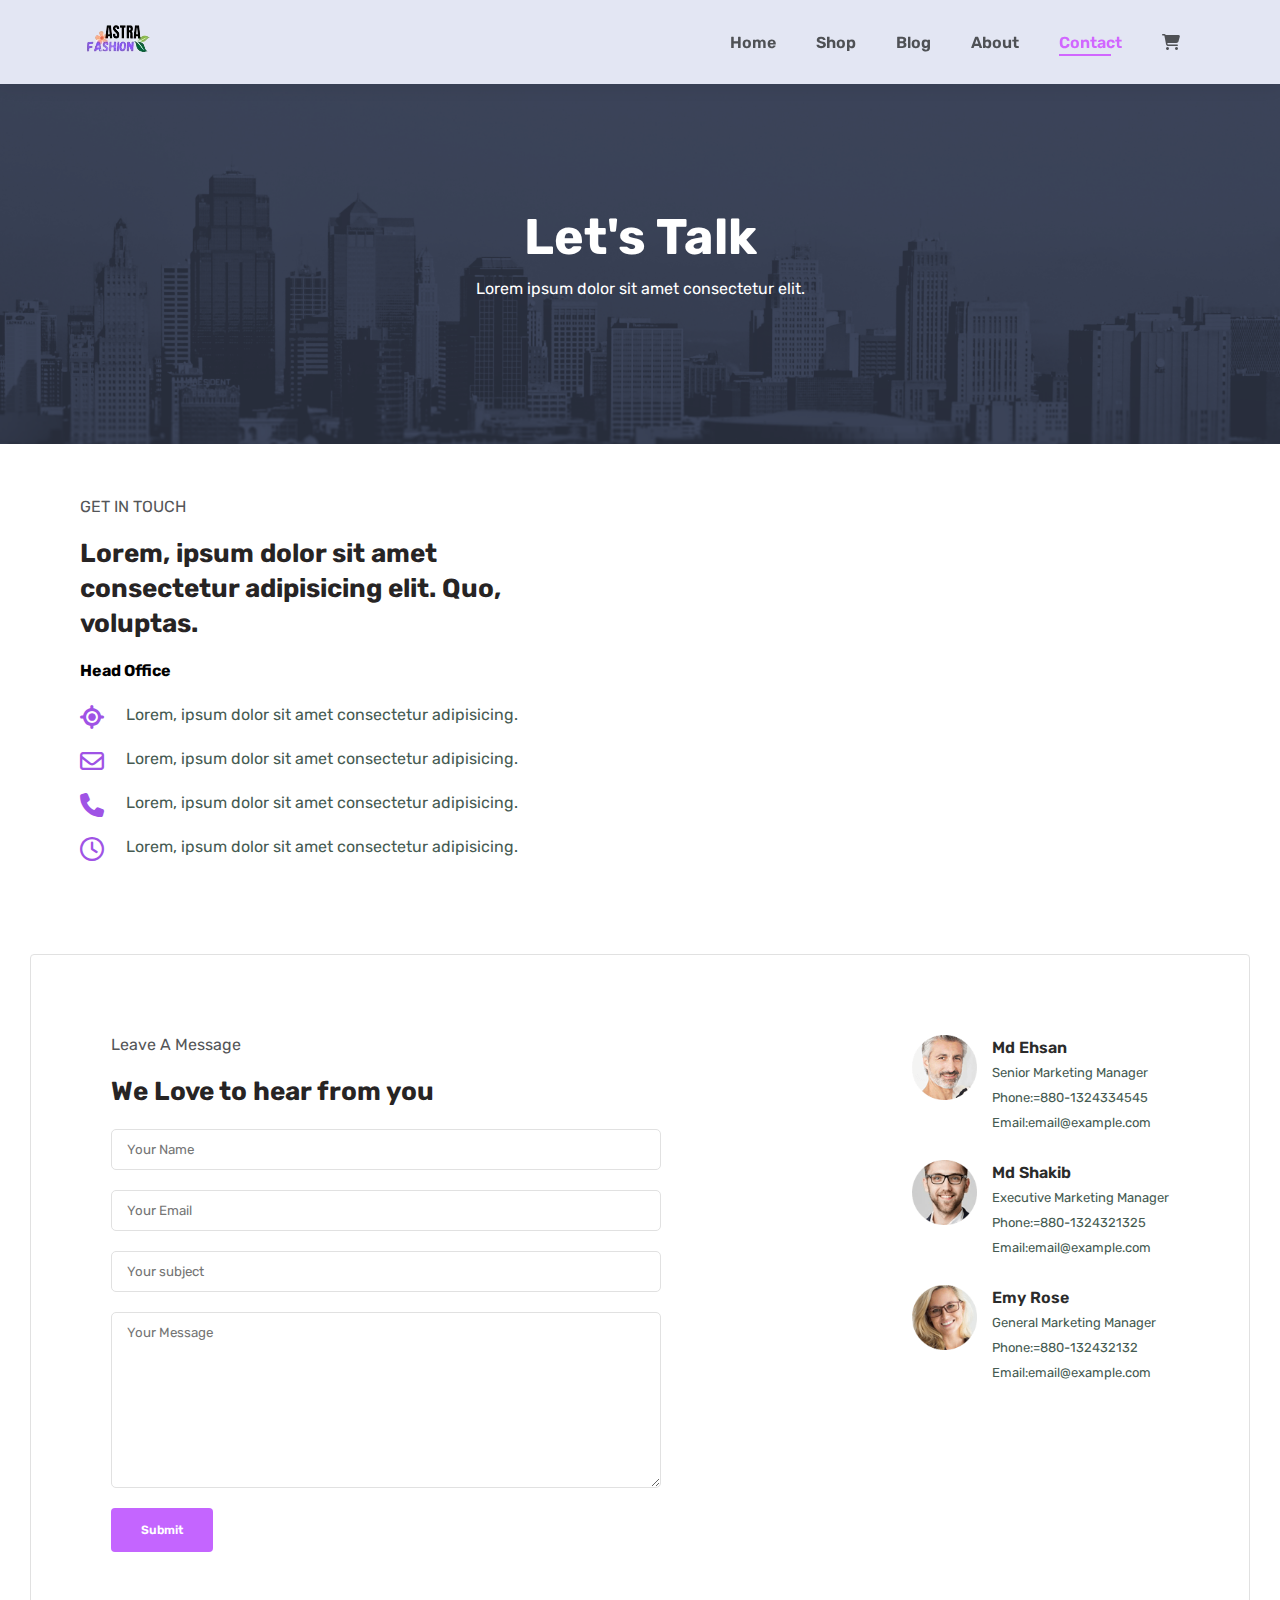
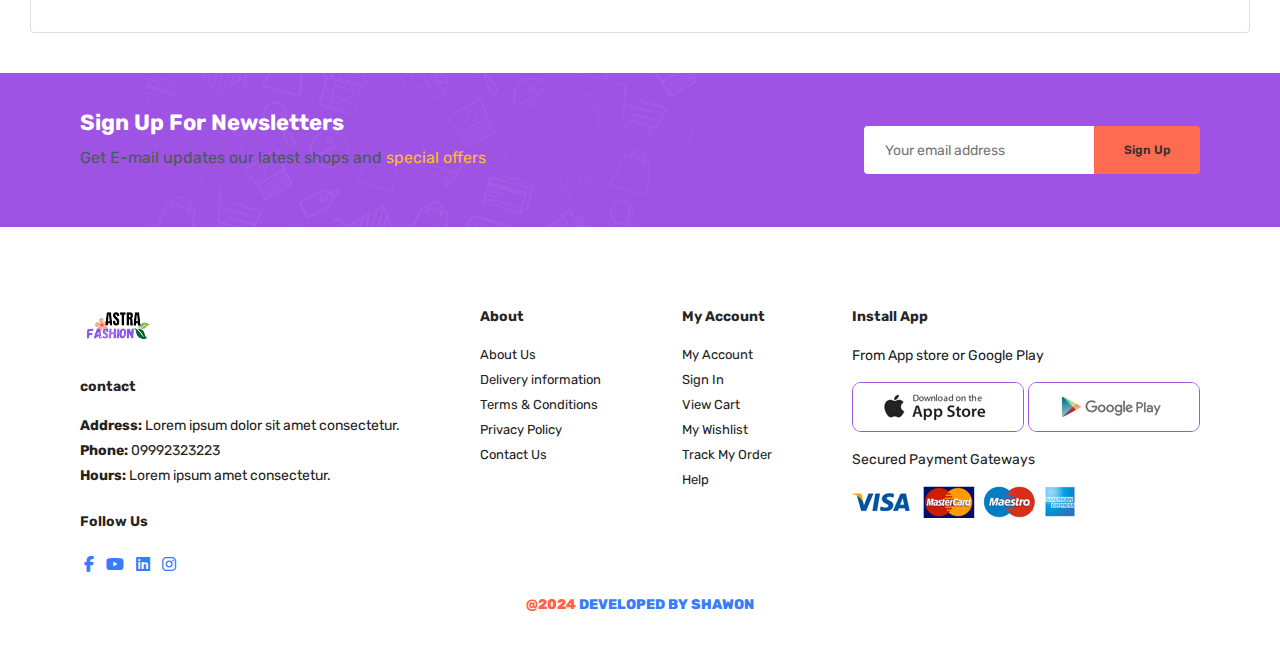
<file: contact.html>
<!DOCTYPE html>
<html lang="en">
  <head>
    <meta charset="UTF-8" />
    <meta name="viewport" content="width=device-width, initial-scale=1.0" />
    <link rel="stylesheet" href="style.css" />
    <link
      rel="stylesheet"
      href="https://cdnjs.cloudflare.com/ajax/libs/font-awesome/6.5.2/css/all.css"
    />
    <title>E-Commerce Website</title>
  </head>
  <body>
    <section id="header">
      <a href="#"><img src="img/logo0.png" class="logo" alt="" /></a>
      <div>
        <ul id="navbar">
          <li><a href="index.html">Home</a></li>
          <li><a href="shop.html">Shop</a></li>
          <li><a href="blog.html">Blog</a></li>
          <li><a href="about.html">About</a></li>
          <li><a class="active" href="contact.html">Contact</a></li>
          <li id="lg-bag">
            <a  href="cart.html"><i class="fa-solid fa-cart-shopping"></i></a>
          </li>
          <a href="#" id="close"><i class="far fa-times"></i></a>
        </ul>
      </div>
      <div id="mobile">
        <i id="bar" class="fas fa-outdent"></i>
      </div>
    </section>

    <section id="page-header" class="about-header">
      <h2>Let's Talk</h2>
      <p>Lorem ipsum dolor sit amet consectetur elit.</p>
    </section>

    <section id="contact-details" class="section-p1">
      <div class="details">
        <span>GET IN TOUCH</span>
        <h2>
          Lorem, ipsum dolor sit amet consectetur adipisicing elit. Quo,
          voluptas.
        </h2>
        <h3>Head Office</h3>
        <div>
          <li>
            <i class="fa-solid fa-location-crosshairs"></i>
            <p>Lorem, ipsum dolor sit amet consectetur adipisicing.</p>
          </li>
          <li>
            <i class="fa-regular fa-envelope"></i>
            <p>Lorem, ipsum dolor sit amet consectetur adipisicing.</p>
          </li>
          <li>
            <i class="fa-solid fa-phone"></i>
            <p>Lorem, ipsum dolor sit amet consectetur adipisicing.</p>
          </li>
          <li>
            <i class="fa-regular fa-clock"></i>
            <p>Lorem, ipsum dolor sit amet consectetur adipisicing.</p>
          </li>
        </div>
      </div>
      <div class="map">
        <iframe
          src="https://www.google.com/maps/embed?pb=!1m18!1m12!1m3!1d3651.8936553192134!2d90.38806817410037!3d23.751171388749135!2m3!1f0!2f0!3f0!3m2!1i1024!2i768!4f13.1!3m3!1m2!1s0x3755b8bcd681372b%3A0x5c2b8755e4327004!2sBashundhara%20City%20Shopping%20Complex!5e0!3m2!1sen!2sbd!4v1713798906500!5m2!1sen!2sbd"
          width="600"
          height="450"
          style="border: 0"
          allowfullscreen=""
          loading="lazy"
          referrerpolicy="no-referrer-when-downgrade"
        ></iframe>
      </div>
    </section>
    <section id="form-details">
      <form action="">
        <span>Leave A Message</span>
        <h2>We Love to hear from you</h2>
        <input type="text" placeholder="Your Name" />
        <input type="text" placeholder="Your Email" />
        <input type="text" placeholder="Your subject" />
        <textarea
          name=""
          id=""
          cols="30"
          rows="10"
          placeholder="Your Message"
        ></textarea>
        <button type="submit" class="normal">Submit</button>
      </form>
      <div class="people">
        <div>
          <img src="img/people/1.png" alt="" />
          <p>
            <span>Md Ehsan</span> Senior Marketing Manager <br />
            Phone:=880-1324334545 <br />Email:email@example.com </p>
          </p>
        </div>
        <div>
            <img src="img/people/2.png" alt="" />
            <p>
              <span>Md Shakib</span> Executive Marketing Manager <br />
              Phone:=880-1324321325 <br />Email:email@example.com </p>
            </p>
          </div>
          <div>
            <img src="img/people/3.png" alt="" />
            <p>
              <span>Emy Rose</span> General Marketing Manager <br />
              Phone:=880-132432132 <br />Email:email@example.com </p>
            </p>
          </div>
      </div>
    </section>

    <section id="newsletter" class="section-p1 section-m1">
      <div class="newstext">
        <h4>Sign Up For Newsletters</h4>
        <p>
          Get E-mail updates our latest shops and <span>special offers</span>
        </p>
      </div>
      <div class="form">
        <input type="text" placeholder="Your email address" />
        <button class="normal">Sign Up</button>
      </div>
    </section>

    <footer class="section-p1">
      <div class="col">
        <img class="logo" src="img/logo0.png" alt="logo" />
        <h4>contact</h4>
        <p><strong>Address:</strong> Lorem ipsum dolor sit amet consectetur.</p>
        <p><strong>Phone:</strong> 09992323223</p>
        <p><strong>Hours:</strong> Lorem ipsum amet consectetur.</p>
        <div class="follow">
          <h4>Follow Us</h4>
          <div class="icon">
            <i class="fab fa-facebook-f"></i>
            <i class="fab fa-youtube"></i>
            <i class="fab fa-linkedin"></i>
            <i class="fab fa-instagram"></i>
          </div>
        </div>
      </div>
      <div class="col">
        <h4>About</h4>
        <a href="#">About Us</a>
        <a href="#">Delivery information</a>
        <a href="#">Terms & Conditions</a>
        <a href="#">Privacy Policy</a>
        <a href="#">Contact Us</a>
      </div>
      <div class="col">
        <h4>My Account</h4>
        <a href="#">My Account</a>
        <a href="#">Sign In</a>
        <a href="#">View Cart</a>
        <a href="#">My Wishlist</a>
        <a href="#">Track My Order</a>
        <a href="#">Help</a>
      </div>
      <div class="col install">
        <h4>Install App</h4>
        <p>From App store or Google Play</p>
        <div class="row">
          <img src="img/pay/app.jpg" alt="app" />
          <img src="img/pay/play.jpg" alt="" />
        </div>
        <p>Secured Payment Gateways</p>
        <img src="img/pay/pay.png" alt="" />
      </div>
      <div id="copyright">
        <p>
          <span class="date">@2024 </span
          ><span class="dev">DEVELOPED BY SHAWON</span>
        </p>
      </div>
    </footer>

    <script src="script.js"></script>
  </body>
</html>
</file>
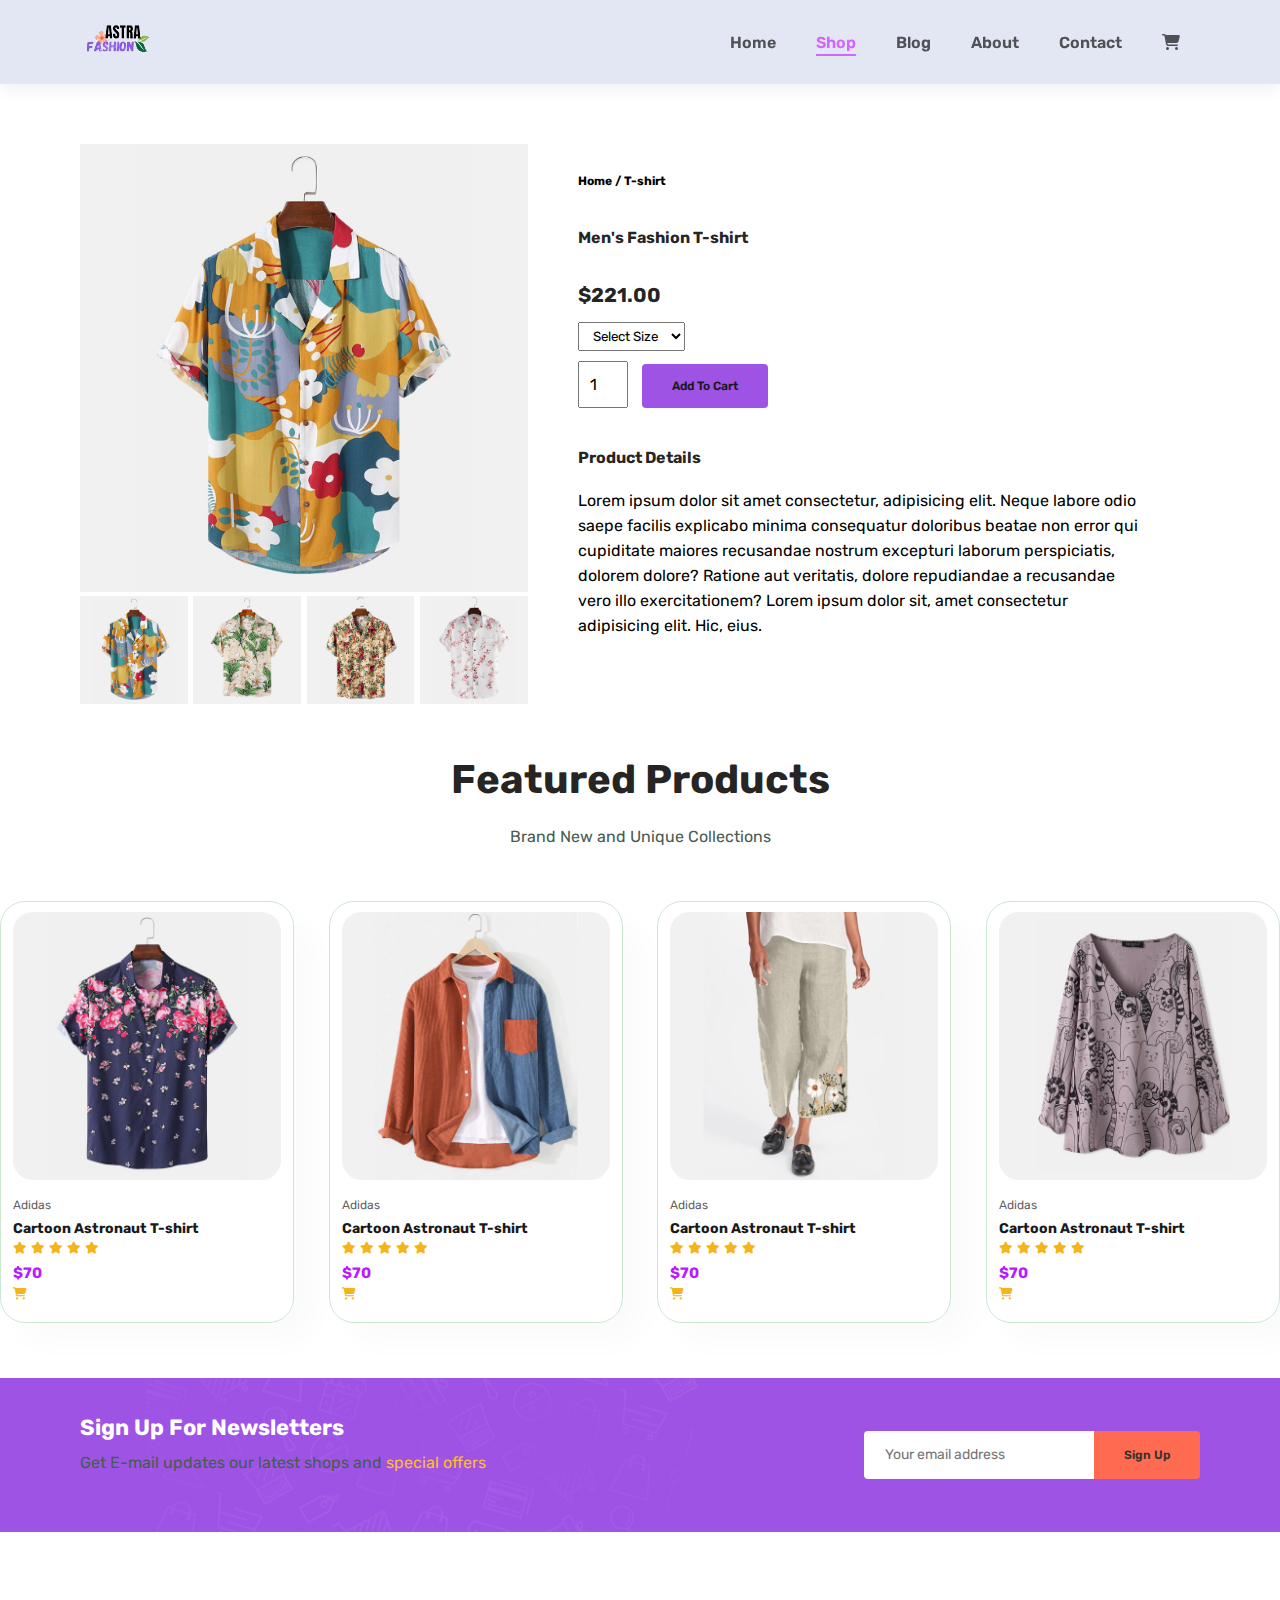
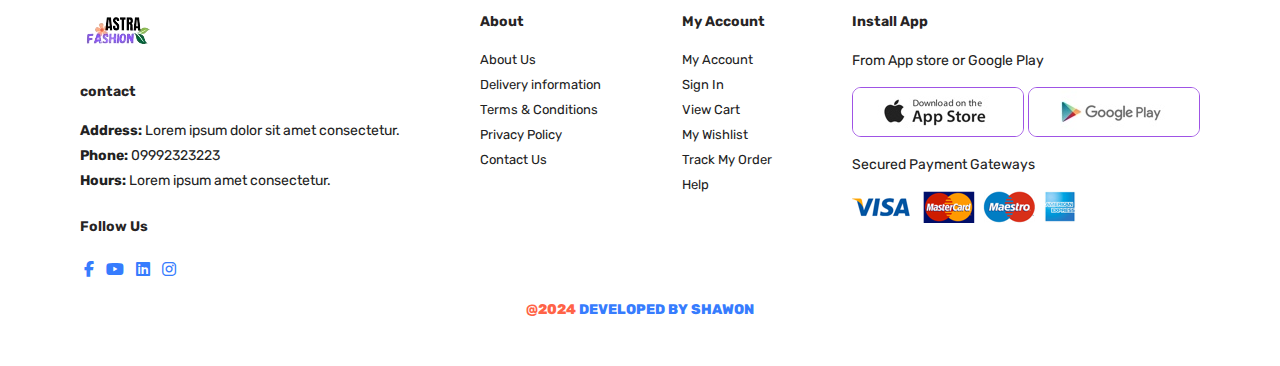
<file: product.html>
<!DOCTYPE html>
<html lang="en">
  <head>
    <meta charset="UTF-8" />
    <meta name="viewport" content="width=device-width, initial-scale=1.0" />
    <link rel="stylesheet" href="style.css" />
    <link
      rel="stylesheet"
      href="https://cdnjs.cloudflare.com/ajax/libs/font-awesome/6.5.2/css/all.css"
    />
    <title>E-Commerce Website</title>
  </head>
  <body>
    <section id="header">
      <a href="#"><img src="img/logo0.png" class="logo" alt="" /></a>
      <div>
        <ul id="navbar">
          <li><a href="index.html">Home</a></li>
          <li><a class="active" href="shop.html">Shop</a></li>
          <li><a href="blog.html">Blog</a></li>
          <li><a href="about.html">About</a></li>
          <li><a href="contact.html">Contact</a></li>
          <li id="lg-bag">
            <a href="cart.html"><i class="fa-solid fa-cart-shopping"></i></a>
          </li>
          <a href="#" id="close"><i class="far fa-times"></i></a>
        </ul>
      </div>
      <div id="mobile">
        <i id="bar" class="fas fa-outdent"></i>
      </div>
    </section>

    <section id="product-detail" class="section-p1">
      <div class="single-pro-img">
        <img src="img/products/f1.jpg" width="100%" id="MainImg" />

        <div class="small-img-grp">
          <div class="small-img-col">
            <img
              src="img/products/f1.jpg"
              width="100%"
              class="small-img"
              alt=""
            />
          </div>
          <div class="small-img-col">
            <img
              src="img/products/f2.jpg"
              width="100%"
              class="small-img"
              alt=""
            />
          </div>
          <div class="small-img-col">
            <img
              src="img/products/f3.jpg"
              width="100%"
              class="small-img"
              alt=""
            />
          </div>
          <div class="small-img-col">
            <img
              src="img/products/f4.jpg"
              width="100%"
              class="small-img"
              alt=""
            />
          </div>
        </div>
      </div>
      <div class="single-product-detail">
        <h6>Home / T-shirt</h6>
        <h4>Men's Fashion T-shirt</h4>
        <h2>$221.00</h2>
        <select>
          <option>Select Size</option>
          <option>XL</option>
          <option>XXL</option>
          <option>Small</option>
          <option>Large</option>
        </select>
        <input type="number" value="1" />
        <button class="normal">Add To Cart</button>
        <h4>Product Details</h4>
        <span
          >Lorem ipsum dolor sit amet consectetur, adipisicing elit. Neque
          labore odio saepe facilis explicabo minima consequatur doloribus
          beatae non error qui cupiditate maiores recusandae nostrum excepturi
          laborum perspiciatis, dolorem dolore? Ratione aut veritatis, dolore
          repudiandae a recusandae vero illo exercitationem? Lorem ipsum dolor
          sit, amet consectetur adipisicing elit. Hic, eius.</span
        >
      </div>
    </section>

    <section id="product1">
      <h1>Featured Products</h1>
      <p>Brand New and Unique Collections</p>
      <div class="product-container">
        <div class="pro-c">
          <img src="img/products/f5.jpg" alt="" />
          <div class="description">
            <span>Adidas</span>
            <h5>Cartoon Astronaut T-shirt</h5>
            <div class="star">
              <i class="fas fa-star"></i>
              <i class="fas fa-star"></i>
              <i class="fas fa-star"></i>
              <i class="fas fa-star"></i>
              <i class="fas fa-star"></i>
            </div>
            <h4>$70</h4>
            <a href="#"><i class="fa-solid fa-cart-shopping"></i></a>
          </div>
        </div>
        <div class="pro-c">
          <img src="img/products/f6.jpg" alt="" />
          <div class="description">
            <span>Adidas</span>
            <h5>Cartoon Astronaut T-shirt</h5>
            <div class="star">
              <i class="fas fa-star"></i>
              <i class="fas fa-star"></i>
              <i class="fas fa-star"></i>
              <i class="fas fa-star"></i>
              <i class="fas fa-star"></i>
            </div>
            <h4>$70</h4>
            <a href="#"><i class="fa-solid fa-cart-shopping"></i></a>
          </div>
        </div>
        <div class="pro-c">
          <img src="img/products/f7.jpg" alt="" />
          <div class="description">
            <span>Adidas</span>
            <h5>Cartoon Astronaut T-shirt</h5>
            <div class="star">
              <i class="fas fa-star"></i>
              <i class="fas fa-star"></i>
              <i class="fas fa-star"></i>
              <i class="fas fa-star"></i>
              <i class="fas fa-star"></i>
            </div>
            <h4>$70</h4>
            <a href="#"><i class="fa-solid fa-cart-shopping"></i></a>
          </div>
        </div>
        <div class="pro-c">
          <img src="img/products/f8.jpg" alt="" />
          <div class="description">
            <span>Adidas</span>
            <h5>Cartoon Astronaut T-shirt</h5>
            <div class="star">
              <i class="fas fa-star"></i>
              <i class="fas fa-star"></i>
              <i class="fas fa-star"></i>
              <i class="fas fa-star"></i>
              <i class="fas fa-star"></i>
            </div>
            <h4>$70</h4>
            <a href="#"><i class="fa-solid fa-cart-shopping"></i></a>
          </div>
        </div>
      </div>
    </section>

    <section id="newsletter" class="section-p1 section-m1">
      <div class="newstext">
        <h4>Sign Up For Newsletters</h4>
        <p>
          Get E-mail updates our latest shops and <span>special offers</span>
        </p>
      </div>
      <div class="form">
        <input type="text" placeholder="Your email address" />
        <button class="normal">Sign Up</button>
      </div>
    </section>

    <footer class="section-p1">
      <div class="col">
        <img class="logo" src="img/logo0.png" alt="logo" />
        <h4>contact</h4>
        <p><strong>Address:</strong> Lorem ipsum dolor sit amet consectetur.</p>
        <p><strong>Phone:</strong> 09992323223</p>
        <p><strong>Hours:</strong> Lorem ipsum amet consectetur.</p>
        <div class="follow">
          <h4>Follow Us</h4>
          <div class="icon">
            <i class="fab fa-facebook-f"></i>
            <i class="fab fa-youtube"></i>
            <i class="fab fa-linkedin"></i>
            <i class="fab fa-instagram"></i>
          </div>
        </div>
      </div>
      <div class="col">
        <h4>About</h4>
        <a href="#">About Us</a>
        <a href="#">Delivery information</a>
        <a href="#">Terms & Conditions</a>
        <a href="#">Privacy Policy</a>
        <a href="#">Contact Us</a>
      </div>
      <div class="col">
        <h4>My Account</h4>
        <a href="#">My Account</a>
        <a href="#">Sign In</a>
        <a href="#">View Cart</a>
        <a href="#">My Wishlist</a>
        <a href="#">Track My Order</a>
        <a href="#">Help</a>
      </div>
      <div class="col install">
        <h4>Install App</h4>
        <p>From App store or Google Play</p>
        <div class="row">
          <img src="img/pay/app.jpg" alt="app" />
          <img src="img/pay/play.jpg" alt="" />
        </div>
        <p>Secured Payment Gateways</p>
        <img src="img/pay/pay.png" alt="" />
      </div>
      <div id="copyright">
        <p>
          <span class="date">@2024 </span
          ><span class="dev">DEVELOPED BY SHAWON</span>
        </p>
      </div>
    </footer>
    <script>
      var MainImg = document.getElementById("MainImg");
      var smallimg = document.getElementsByClassName("small-img");

      smallimg[0].onclick = function () {
        MainImg.src = smallimg[0].src;
      };
      smallimg[1].onclick = function () {
        MainImg.src = smallimg[1].src;
      };
      smallimg[2].onclick = function () {
        MainImg.src = smallimg[2].src;
      };
      smallimg[3].onclick = function () {
        MainImg.src = smallimg[3].src;
      };
    </script>

    <script src="script.js"></script>
  </body>
</html>
</file>
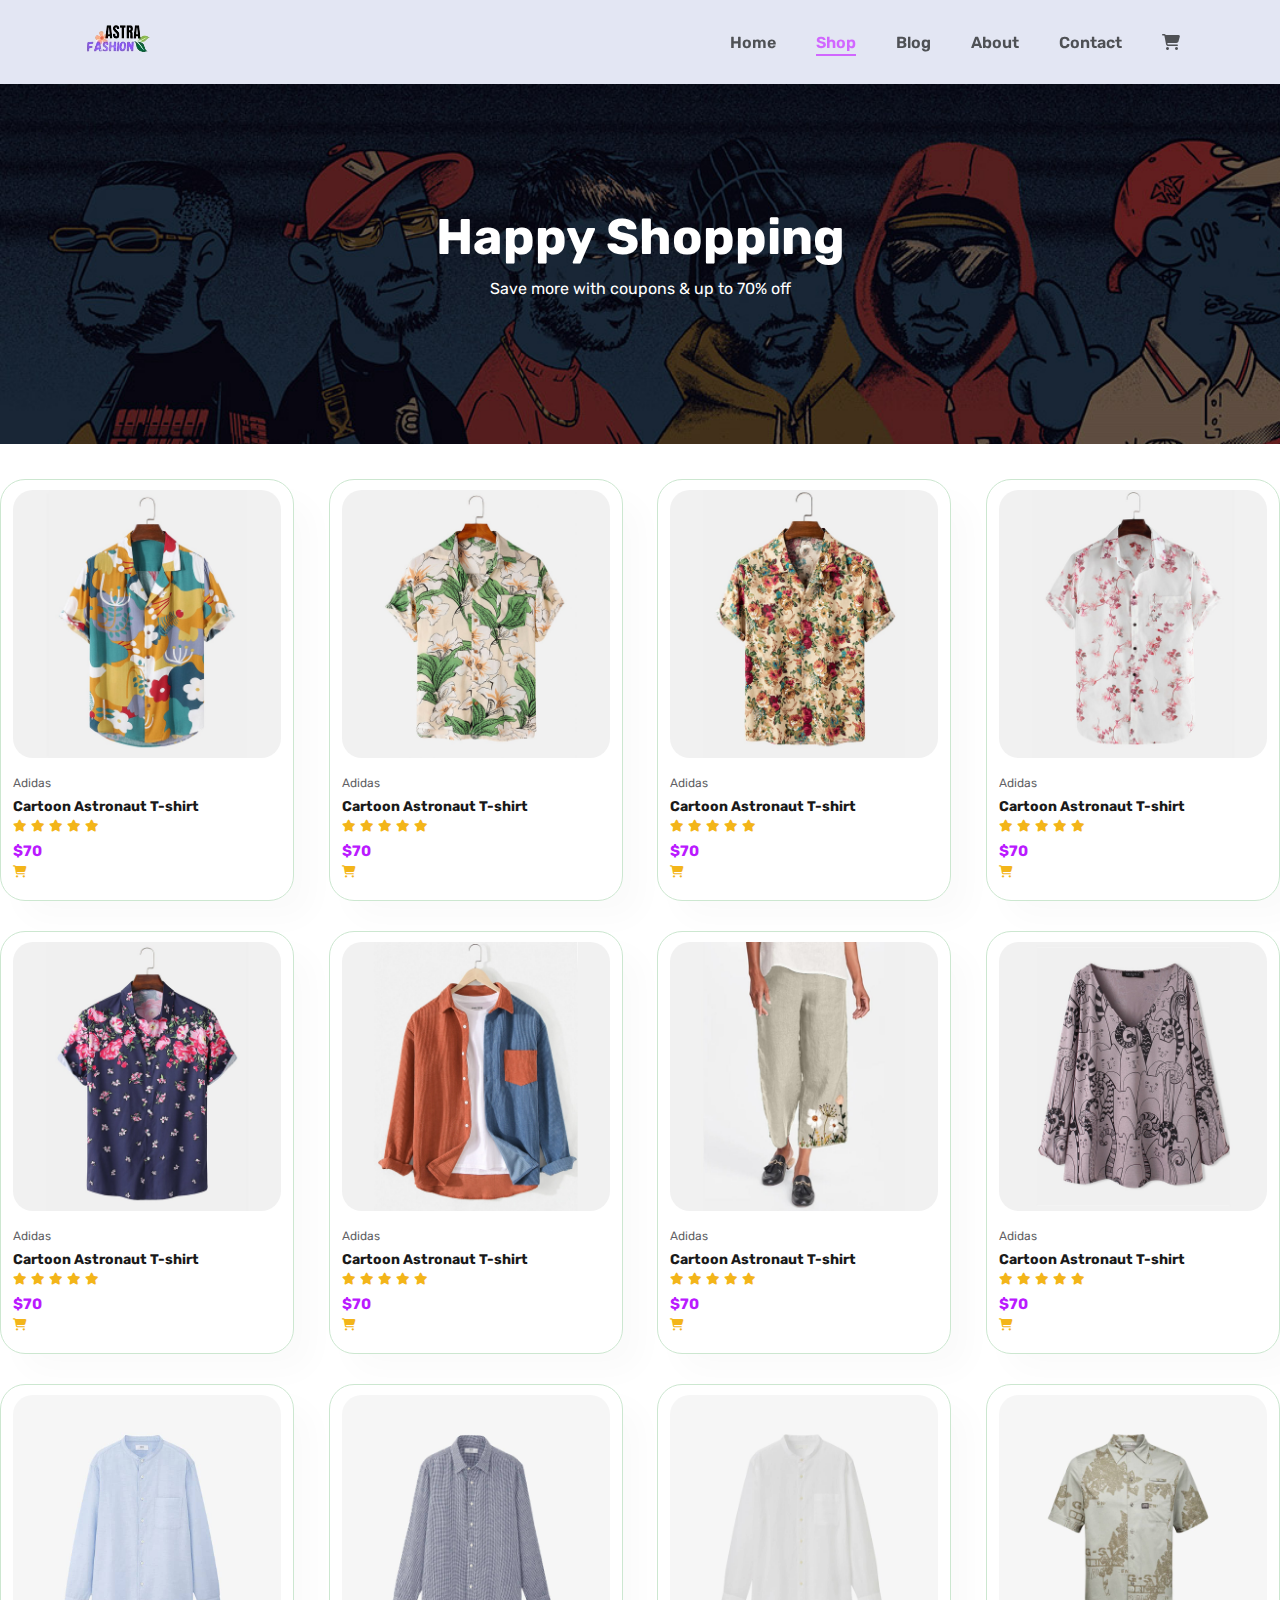
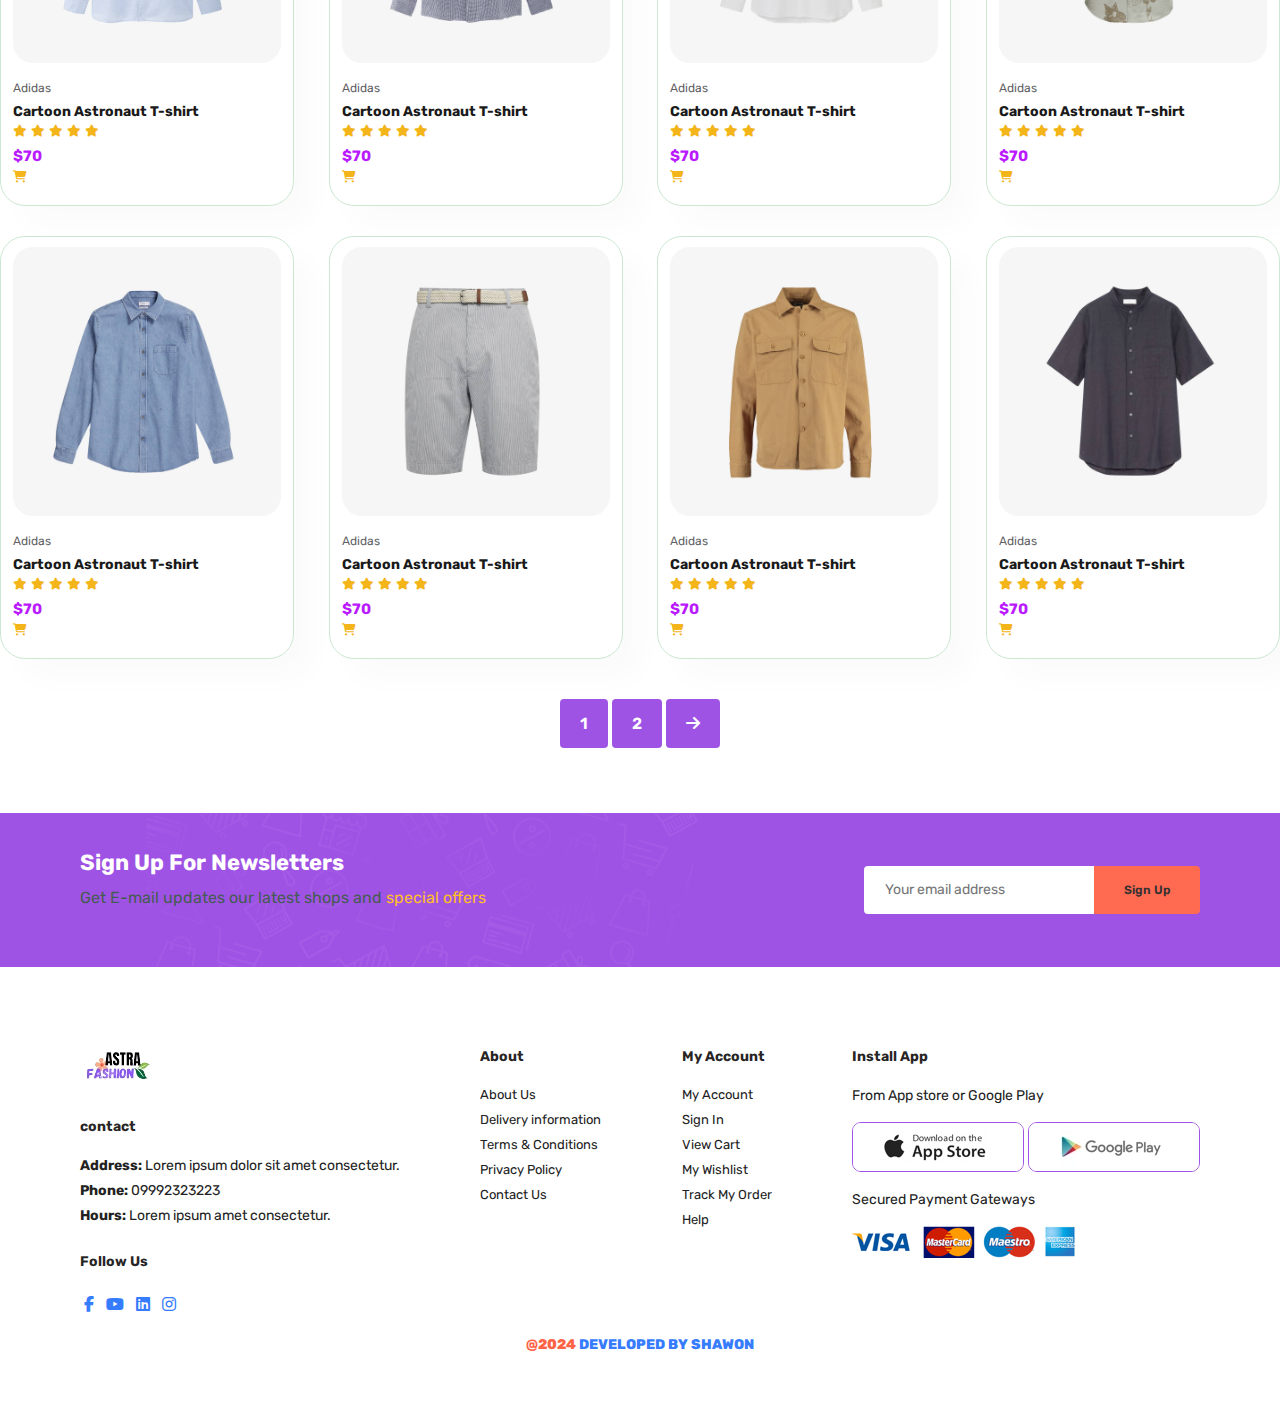
<file: shop.html>
<!DOCTYPE html>
<html lang="en">
  <head>
    <meta charset="UTF-8" />
    <meta name="viewport" content="width=device-width, initial-scale=1.0" />
    <link rel="stylesheet" href="style.css" />
    <link
      rel="stylesheet"
      href="https://cdnjs.cloudflare.com/ajax/libs/font-awesome/6.5.2/css/all.css"
    />
    <title>E-Commerce Website</title>
  </head>
  <body>
    <section id="header">
      <a href="#"><img src="img/logo0.png" class="logo" alt="" /></a>
      <div>
        <ul id="navbar">
          <li><a href="index.html">Home</a></li>
          <li><a class="active" href="shop.html">Shop</a></li>
          <li><a href="blog.html">Blog</a></li>
          <li><a href="about.html">About</a></li>
          <li><a href="contact.html">Contact</a></li>
          <li id="lg-bag">
            <a href="cart.html"><i class="fa-solid fa-cart-shopping"></i></a>
          </li>
          <a href="#" id="close"><i class="far fa-times"></i></a>
        </ul>
      </div>
      <div id="mobile">
        <i id="bar" class="fas fa-outdent"></i>
      </div>
    </section>

    <section id="page-header">
      <h2>Happy Shopping</h2>
      <p>Save more with coupons & up to 70% off</p>
    </section>

    <section id="product1">
      <div
        class="product-container"
        onclick="window.location.href='product.html' "
      >
        <div class="pro-c">
          <img src="img/products/f1.jpg" alt="" />
          <div class="description">
            <span>Adidas</span>
            <h5>Cartoon Astronaut T-shirt</h5>
            <div class="star">
              <i class="fas fa-star"></i>
              <i class="fas fa-star"></i>
              <i class="fas fa-star"></i>
              <i class="fas fa-star"></i>
              <i class="fas fa-star"></i>
            </div>
            <h4>$70</h4>
            <a href="#"><i class="fa-solid fa-cart-shopping"></i></a>
          </div>
        </div>
        <div class="pro-c">
          <img src="img/products/f2.jpg" alt="" />
          <div class="description">
            <span>Adidas</span>
            <h5>Cartoon Astronaut T-shirt</h5>
            <div class="star">
              <i class="fas fa-star"></i>
              <i class="fas fa-star"></i>
              <i class="fas fa-star"></i>
              <i class="fas fa-star"></i>
              <i class="fas fa-star"></i>
            </div>
            <h4>$70</h4>
            <a href="#"><i class="fa-solid fa-cart-shopping"></i></a>
          </div>
        </div>
        <div class="pro-c">
          <img src="img/products/f3.jpg" alt="" />
          <div class="description">
            <span>Adidas</span>
            <h5>Cartoon Astronaut T-shirt</h5>
            <div class="star">
              <i class="fas fa-star"></i>
              <i class="fas fa-star"></i>
              <i class="fas fa-star"></i>
              <i class="fas fa-star"></i>
              <i class="fas fa-star"></i>
            </div>
            <h4>$70</h4>
            <a href="#"><i class="fa-solid fa-cart-shopping"></i></a>
          </div>
        </div>
        <div class="pro-c">
          <img src="img/products/f4.jpg" alt="" />
          <div class="description">
            <span>Adidas</span>
            <h5>Cartoon Astronaut T-shirt</h5>
            <div class="star">
              <i class="fas fa-star"></i>
              <i class="fas fa-star"></i>
              <i class="fas fa-star"></i>
              <i class="fas fa-star"></i>
              <i class="fas fa-star"></i>
            </div>
            <h4>$70</h4>
            <a href="#"><i class="fa-solid fa-cart-shopping"></i></a>
          </div>
        </div>
        <div class="pro-c">
          <img src="img/products/f5.jpg" alt="" />
          <div class="description">
            <span>Adidas</span>
            <h5>Cartoon Astronaut T-shirt</h5>
            <div class="star">
              <i class="fas fa-star"></i>
              <i class="fas fa-star"></i>
              <i class="fas fa-star"></i>
              <i class="fas fa-star"></i>
              <i class="fas fa-star"></i>
            </div>
            <h4>$70</h4>
            <a href="#"><i class="fa-solid fa-cart-shopping"></i></a>
          </div>
        </div>
        <div class="pro-c">
          <img src="img/products/f6.jpg" alt="" />
          <div class="description">
            <span>Adidas</span>
            <h5>Cartoon Astronaut T-shirt</h5>
            <div class="star">
              <i class="fas fa-star"></i>
              <i class="fas fa-star"></i>
              <i class="fas fa-star"></i>
              <i class="fas fa-star"></i>
              <i class="fas fa-star"></i>
            </div>
            <h4>$70</h4>
            <a href="#"><i class="fa-solid fa-cart-shopping"></i></a>
          </div>
        </div>
        <div class="pro-c">
          <img src="img/products/f7.jpg" alt="" />
          <div class="description">
            <span>Adidas</span>
            <h5>Cartoon Astronaut T-shirt</h5>
            <div class="star">
              <i class="fas fa-star"></i>
              <i class="fas fa-star"></i>
              <i class="fas fa-star"></i>
              <i class="fas fa-star"></i>
              <i class="fas fa-star"></i>
            </div>
            <h4>$70</h4>
            <a href="#"><i class="fa-solid fa-cart-shopping"></i></a>
          </div>
        </div>
        <div class="pro-c">
          <img src="img/products/f8.jpg" alt="" />
          <div class="description">
            <span>Adidas</span>
            <h5>Cartoon Astronaut T-shirt</h5>
            <div class="star">
              <i class="fas fa-star"></i>
              <i class="fas fa-star"></i>
              <i class="fas fa-star"></i>
              <i class="fas fa-star"></i>
              <i class="fas fa-star"></i>
            </div>
            <h4>$70</h4>
            <a href="#"><i class="fa-solid fa-cart-shopping"></i></a>
          </div>
        </div>

        <div class="pro-c">
          <img src="img/products/n1.jpg" alt="" />
          <div class="description">
            <span>Adidas</span>
            <h5>Cartoon Astronaut T-shirt</h5>
            <div class="star">
              <i class="fas fa-star"></i>
              <i class="fas fa-star"></i>
              <i class="fas fa-star"></i>
              <i class="fas fa-star"></i>
              <i class="fas fa-star"></i>
            </div>
            <h4>$70</h4>
            <a href="#"><i class="fa-solid fa-cart-shopping"></i></a>
          </div>
        </div>
        <div class="pro-c">
          <img src="img/products/n2.jpg" alt="" />
          <div class="description">
            <span>Adidas</span>
            <h5>Cartoon Astronaut T-shirt</h5>
            <div class="star">
              <i class="fas fa-star"></i>
              <i class="fas fa-star"></i>
              <i class="fas fa-star"></i>
              <i class="fas fa-star"></i>
              <i class="fas fa-star"></i>
            </div>
            <h4>$70</h4>
            <a href="#"><i class="fa-solid fa-cart-shopping"></i></a>
          </div>
        </div>
        <div class="pro-c">
          <img src="img/products/n3.jpg" alt="" />
          <div class="description">
            <span>Adidas</span>
            <h5>Cartoon Astronaut T-shirt</h5>
            <div class="star">
              <i class="fas fa-star"></i>
              <i class="fas fa-star"></i>
              <i class="fas fa-star"></i>
              <i class="fas fa-star"></i>
              <i class="fas fa-star"></i>
            </div>
            <h4>$70</h4>
            <a href="#"><i class="fa-solid fa-cart-shopping"></i></a>
          </div>
        </div>
        <div class="pro-c">
          <img src="img/products/n4.jpg" alt="" />
          <div class="description">
            <span>Adidas</span>
            <h5>Cartoon Astronaut T-shirt</h5>
            <div class="star">
              <i class="fas fa-star"></i>
              <i class="fas fa-star"></i>
              <i class="fas fa-star"></i>
              <i class="fas fa-star"></i>
              <i class="fas fa-star"></i>
            </div>
            <h4>$70</h4>
            <a href="#"><i class="fa-solid fa-cart-shopping"></i></a>
          </div>
        </div>
        <div class="pro-c">
          <img src="img/products/n5.jpg" alt="" />
          <div class="description">
            <span>Adidas</span>
            <h5>Cartoon Astronaut T-shirt</h5>
            <div class="star">
              <i class="fas fa-star"></i>
              <i class="fas fa-star"></i>
              <i class="fas fa-star"></i>
              <i class="fas fa-star"></i>
              <i class="fas fa-star"></i>
            </div>
            <h4>$70</h4>
            <a href="#"><i class="fa-solid fa-cart-shopping"></i></a>
          </div>
        </div>
        <div class="pro-c">
          <img src="img/products/n6.jpg" alt="" />
          <div class="description">
            <span>Adidas</span>
            <h5>Cartoon Astronaut T-shirt</h5>
            <div class="star">
              <i class="fas fa-star"></i>
              <i class="fas fa-star"></i>
              <i class="fas fa-star"></i>
              <i class="fas fa-star"></i>
              <i class="fas fa-star"></i>
            </div>
            <h4>$70</h4>
            <a href="#"><i class="fa-solid fa-cart-shopping"></i></a>
          </div>
        </div>
        <div class="pro-c">
          <img src="img/products/n7.jpg" alt="" />
          <div class="description">
            <span>Adidas</span>
            <h5>Cartoon Astronaut T-shirt</h5>
            <div class="star">
              <i class="fas fa-star"></i>
              <i class="fas fa-star"></i>
              <i class="fas fa-star"></i>
              <i class="fas fa-star"></i>
              <i class="fas fa-star"></i>
            </div>
            <h4>$70</h4>
            <a href="#"><i class="fa-solid fa-cart-shopping"></i></a>
          </div>
        </div>
        <div class="pro-c">
          <img src="img/products/n8.jpg" alt="" />
          <div class="description">
            <span>Adidas</span>
            <h5>Cartoon Astronaut T-shirt</h5>
            <div class="star">
              <i class="fas fa-star"></i>
              <i class="fas fa-star"></i>
              <i class="fas fa-star"></i>
              <i class="fas fa-star"></i>
              <i class="fas fa-star"></i>
            </div>
            <h4>$70</h4>
            <a href="#"><i class="fa-solid fa-cart-shopping"></i></a>
          </div>
        </div>
      </div>
    </section>
    <section id="pagination" class="section-p1">
      <a href="#">1</a>
      <a href="#">2</a>
      <a href="#"><i class="fa-solid fa-arrow-right"></i></a>
    </section>

    <section id="newsletter" class="section-p1 section-m1">
      <div class="newstext">
        <h4>Sign Up For Newsletters</h4>
        <p>
          Get E-mail updates our latest shops and <span>special offers</span>
        </p>
      </div>
      <div class="form">
        <input type="text" placeholder="Your email address" />
        <button class="normal">Sign Up</button>
      </div>
    </section>

    <footer class="section-p1">
      <div class="col">
        <img class="logo" src="img/logo0.png" alt="logo" />
        <h4>contact</h4>
        <p><strong>Address:</strong> Lorem ipsum dolor sit amet consectetur.</p>
        <p><strong>Phone:</strong> 09992323223</p>
        <p><strong>Hours:</strong> Lorem ipsum amet consectetur.</p>
        <div class="follow">
          <h4>Follow Us</h4>
          <div class="icon">
            <i class="fab fa-facebook-f"></i>
            <i class="fab fa-youtube"></i>
            <i class="fab fa-linkedin"></i>
            <i class="fab fa-instagram"></i>
          </div>
        </div>
      </div>
      <div class="col">
        <h4>About</h4>
        <a href="#">About Us</a>
        <a href="#">Delivery information</a>
        <a href="#">Terms & Conditions</a>
        <a href="#">Privacy Policy</a>
        <a href="#">Contact Us</a>
      </div>
      <div class="col">
        <h4>My Account</h4>
        <a href="#">My Account</a>
        <a href="#">Sign In</a>
        <a href="#">View Cart</a>
        <a href="#">My Wishlist</a>
        <a href="#">Track My Order</a>
        <a href="#">Help</a>
      </div>
      <div class="col install">
        <h4>Install App</h4>
        <p>From App store or Google Play</p>
        <div class="row">
          <img src="img/pay/app.jpg" alt="app" />
          <img src="img/pay/play.jpg" alt="" />
        </div>
        <p>Secured Payment Gateways</p>
        <img src="img/pay/pay.png" alt="" />
      </div>
      <div id="copyright">
        <p>
          <span class="date">@2024 </span
          ><span class="dev">DEVELOPED BY SHAWON</span>
        </p>
      </div>
    </footer>

    <script src="script.js"></script>
  </body>
</html>
</file>
<file: style.css>
@import url('https://fonts.googleapis.com/css2?family=Rubik:ital,wght@0,500;1,500&display=swap');

* {
    margin: 0;
    padding: 0;
    box-sizing: border-box;
    font-family: "Rubik", sans-serif;
}

h1 {
    font-size: 40px;
    line-height: 64px;
    color: rgba(17, 14, 14, 0.914);
}

h2 {
    font-size: 50px;
    line-height: 54px;
    color: rgba(17, 14, 14, 0.914);
}

h4 {
    font-size: 16px;
    line-height: 20px;
    color: rgba(17, 14, 14, 0.914);
}

h6 {
    font-weight: 700;
    font-size: 12px;
}

p {
    font-size: 16px;
    color: #465b52;
    margin: 15px 0 20px 0px;

}

/*global sec */
.section-p1 {
    padding: 40px 80px;
}

.section-m1 {
    margin: 40px 0;
}

button.normal {
    font-size: 12px;
    font-weight: 600;
    padding: 15px 30px;
    color: #1a1a1a;
    background-color: white;
    border-radius: 4px;
    cursor: pointer;
    border: none;
    outline: none;
    transition: 0.3s;

}

body {
    width: 100%;
}

#header {
    display: flex;
    align-items: center;
    justify-content: space-between;
    padding: 20px 80px;
    background-color: #E3E6F3;
    z-index: 999;
    position: sticky;
    top: 0;
    left: 0;
    box-shadow: 0 5px 15px rgb(0, 0, 0, 0.06);
}

#navbar {
    display: flex;
    align-items: center;
    justify-content: space-between;

}

#navbar li {
    list-style: none;
    padding: 0 20px;
    position: relative;
}

#navbar li a {
    text-decoration: none;
    font-size: 16px;
    font-weight: 600;
    color: rgb(79, 81, 85);
    transition: 0.3s;
}

#navbar li a:hover,
#navbar li a.active {
    color: rgb(209, 103, 255);

}

#navbar li a.active::after,
#navbar li a:hover::after {
    content: "";
    width: 50%;
    height: 2px;
    background: rgb(209, 103, 255);
    position: absolute;
    bottom: -4px;
    left: 20px;

}

/*Home Page*/
#hero {
    background-image: url(img/hero4.jpg);
    height: 90vh;
    width: 100%;
    background-position: top 25% right 0;
    background-size: cover;
    padding: 0 80px;
    display: flex;
    flex-direction: column;
    align-items: flex-start;
    justify-content: center;
}

#hero h4 {
    padding-bottom: 15px;
}

#hero h1 {
    color: rgb(209, 103, 255);
}

#hero button {
    background-image: url(img/button.png);
    background-color: transparent;
    color: rgb(186, 26, 255);
    border: 0;
    padding: 14px 80px 14px 65px;
    background-repeat: no-repeat;
    cursor: pointer;
    font-weight: 800;
    font-size: 15px
}

#feature {
    display: flex;
    align-items: center;
    justify-content: space-between;
    flex-wrap: wrap;
}

#feature .feature-box {
    width: 180px;
    text-align: center;
    padding: 25px 15px;
    box-shadow: 20px 20px 34px rgba(0, 0, 0, 0.03);
    border: 1px solid #cce7d0;
    border-radius: 4px;
    max-width: 15px 0;
}

#feature .feature-box:hover {
    box-shadow: 10px 10px 54px rgb(230, 223, 222)
}

#feature .feature-box img {
    width: 100%;
    margin-bottom: 10px;
}

#feature .feature-box h6 {
    display: inline-block;
    padding: 9px 8px 6px 8px;
    line-height: 1;
    border-radius: 4px;
    color: rgb(12, 25, 35);
    background-color: rgb(131, 197, 255);
}

/*h6 color */
#feature .feature-box:nth-child(2) h6 {
    background-color: aquamarine;
}

#feature .feature-box:nth-child(3) h6 {
    background-color: rgb(131, 197, 255);
}

#feature .feature-box:nth-child(4) h6 {
    background-color: lightcoral;
}

#feature .feature-box:nth-child(5) h6 {
    background-color: palegreen;
}

#feature .feature-box:nth-child(6) h6 {
    background-color: rgb(23, 158, 211);
}

/*product */
#product1 {
    text-align: center;


}

#product1 .product-container {
    display: flex;
    justify-content: space-between;
    padding-top: 20px;
    flex-wrap: wrap;

}

#product1 .pro-c {
    width: 23%;
    min-width: 250px;
    padding: 10px 12px;
    border: 1px solid #cce7d0;
    border-radius: 25px;
    cursor: pointer;
    box-shadow: 20px 20px 30px rgba(0, 0, 0, 0.02);
    margin: 15px 0;
    transition: 0.3s ease;
    position: relative;
}

#product1 .pro-c:hover {
    box-shadow: 20px 20px 30px rgba(0, 0, 0, 0.06);


}

#product1 .pro-c img {
    width: 100%;
    border-radius: 20px;
}

#product1 .pro-c .description {
    text-align: start;
    padding: 10px 0;
}

#product1 .pro-c .description span {
    color: #606063;
    font-size: 12px;
}

#product1 .pro-c .description h5 {
    padding-top: 7px;
    color: #1a1a1a;
    font-size: 14px;
}

#product1 .pro-c .description i {
    font-size: 12px;
    color: rgb(243, 181, 25);
}

#product1 .pro-c .description h4 {
    padding-top: 7px;
    font-size: 15px;
    font-weight: 700;
    color: rgb(186, 26, 255);
}

#banner {
    display: flex;
    flex-direction: column;
    justify-content: center;
    align-items: center;
    text-align: center;
    background-image: url(img/banner/b2.jpg);
    width: 100%;
    height: 40vh;
    background-size: cover;
    background-position: center;

}

#banner h4 {
    color: white;
    font-size: 14px;


}

#banner h2 {
    color: #fff;
    font-size: 30px;
    padding: 10px 0;
}

#banner h2 span {
    color: #ff2525;
}

#banner button:hover {
    background: tomato;
    color: rgb(22, 19, 19);
}

/* copy css from previous banner change bg-img  */
#small-banner .banner-box {
    display: flex;
    flex-direction: column;
    justify-content: center;
    align-items: flex-start;
    text-align: center;
    background-image: url(img/banner/b17.jpg);
    min-width: 500px;
    height: 50vh;
    background-size: cover;
    background-position: center;
    padding: 30px;
}

#small-banner {
    display: flex;
    justify-content: space-between;
    flex-wrap: wrap;
}

#small-banner h4 {
    color: white;
    font-size: 20px;
    font-weight: 300;
}

#small-banner h2 {
    color: white;
    font-size: 30px;
    font-weight: 800;
}

#small-banner span {
    color: white;
    font-size: 14px;
    font-weight: 500;
    padding: 15px 5px 10px 0;
}

button.white {
    font-size: 12px;
    font-weight: 600;
    padding: 15px 20px;
    color: white;
    background-color: transparent;
    cursor: pointer;
    border: 1px solid white;
    outline: none;
    transition: 0.3s;

}

#small-banner .banner-box:hover button {
    background: tomato;
    border: 1px solid rgb(249, 58, 24);
    color: #1a1a1a;

}

#small-banner .banner-box2 {
    background-image: url(img/banner/b10.jpg);
}

#banner3 .banner-box {
    display: flex;
    flex-direction: column;
    justify-content: center;
    align-items: flex-start;
    background-image: url(img/banner/b7.jpg);
    min-width: 30%;
    height: 30vh;
    background-size: cover;
    background-position: center;
    padding: 20px;
    margin-bottom: 20px;
}

#banner3 h2 {
    color: #fff;
    font-weight: 900;
    font-size: 22px;

}

#banner3 h3 {
    color: sandybrown;
    font-weight: 900;
    font-size: 15px;
}

#banner3 {
    display: flex;
    justify-content: space-between;
    flex-wrap: wrap;
    padding: 0 80px;
}

#banner3 .banner-box2 {
    background-image: url(img/banner/b4.jpg);
}

#banner3 .banner-box3 {
    background-image: url(img/banner/b18.jpg);
}

#newsletter {
    display: flex;
    justify-content: space-between;
    flex-wrap: wrap;
    align-items: center;
    background-image: url(img/banner/b14.png);
    background-repeat: no-repeat;
    background-position: 20% 30%;
    background-color: #9f53e5;
}

#newsletter h4 {
    font-size: 22px;
    font-weight: 700;
    color: white;
}

#newsletter h2 {
    font-size: 14px;
    font-weight: 600;
    color: rgb(169, 156, 156);
}

#newsletter span {
    color: #ffbd27;
}

#newsletter input {
    height: 3rem;
    padding: 0 1.25rem;
    font-size: 14px;
    width: 100%;
    border: 1px solid transparent;
    border-radius: 4px;
    outline: none;
    border-top-right-radius: 0;
    border-bottom-right-radius: 0;


}

#newsletter button {
    background-color: rgb(255, 107, 81);
    color: rgb(55, 49, 49);
    white-space: nowrap;
    border-top-left-radius: 0;
    border-bottom-left-radius: 0;

}

#newsletter .form {
    display: flex;
    width: 30%;
}

footer {
    display: flex;
    flex-wrap: wrap;
    justify-content: space-between;
}

footer .col {
    display: flex;
    flex-direction: column;
    align-items: flex-start;
    margin-bottom: 20px;
}

footer .logo {
    margin-bottom: 30px;

}

footer h4 {
    font-size: 14px;
    padding-bottom: 20px;

}

footer p {
    font-size: 14px;
    margin: 0 0 8px 0;
    color: #222;
    text-decoration: none;

}

footer a {
    font-size: 13px;
    text-decoration: none;
    color: #222;
    margin-bottom: 10px;
}

footer .follow {
    margin-top: 20px;

}

footer .follow i {
    color: #367cfe;
    padding: 4px;
    cursor: pointer;

}

footer .follow i:hover,
footer a:hover {
    color: palegreen;

}

footer .install .row img {
    border: 1px solid #9f53e5;
    border-radius: 9px;
}

footer .install img {
    margin: 10px 0 15px 0;
}

footer #copyright {
    width: 100%;
    text-align: center;
    font-size: large;
    font-weight: 800;
}

footer span.date {
    color: tomato;
}

footer span.dev {
    color: #367cfe;
}

footer span.dev:hover {
    color: #c465ff;
}

/*mobile css*/
#mobile {
    display: none;
    align-items: center;
}

#close {
    display: none;
}


/* shop page css */
#page-header {
    background-image: url(img/banner/b1.jpg);
    width: 100%;
    height: 40vh;
    background-size: cover;
    display: flex;
    justify-content: center;
    align-items: center;
    flex-direction: column;
    padding: 14px;
}

#page-header h2,
#page-header p {
    color: #fff;
}

#pagination {
    text-align: center;
}

#pagination a {
    text-decoration: none;
    background-color: #9f53e5;
    padding: 15px 20px;
    border-radius: 4px;
    color: #fff;
    font-weight: 600;
}

#pagination a i {
    font-size: 16px;
    font-weight: 600;
}

/*Product css */
#product-detail {
    display: flex;
    margin-top: 20px;
}

#product-detail .single-pro-img {
    width: 40%;
    margin-right: 50px;


}

.small-img-grp {
    display: flex;
    justify-content: space-between;
}

.small-img-col {
    flex-basis: 24%;
    cursor: pointer;
}

#product-detail .single-product-detail {
    width: 50%;
    padding-top: 30px;

}

#product-detail .single-product-detail h4 {
    padding: 40px 0 20px 0;
}

#product-detail .single-product-detail h2 {
    font-size: 20px;
}

#product-detail .single-product-detail select {
    display: flex;
    padding: 5px 10px;
    margin-bottom: 10px;
}

#product-detail .single-product-detail input {
    width: 50px;
    height: 47px;
    padding-left: 10px;
    font-size: 16px;
    margin-right: 10px;
}

#product-detail .single-product-detail input:focus {
    outline: none;
}

#product-detail .single-product-detail button {
    background: #9f53e5;

}

#product-detail .single-product-detail span {
    line-height: 25px;
}

/* blog page*/
#page-header.blog-header {
    background-image: url(img/banner/b19.jpg);
}

#blog {
    padding: 150px 150px 0 150px;
}

#blog .blog-box {
    display: flex;
    align-items: center;
    width: 100%;
    position: relative;
    padding-bottom: 100px;

}

#blog .blog-img {
    width: 50%;
    margin-right: 40px;

}

#blog img {
    width: 100%;
    height: 300px;
    object-fit: cover;
}

#blog .blog-details {
    width: 50%;
}

#blog .blog-details a {
    text-decoration: none;
    font-size: 12px;
    color: #1a1a1a;
    font-weight: 700;
    transition: 0.3s;
}

#blog .blog-details a:hover {
    color: #9f53e5;

}

#blog .blog-box h1 {
    position: absolute;
    top: -48px;
    left: 0;
    font-size: 70px;
    font-weight: 700;
    color: #c9cbce;
    z-index: -11;

}

/* about css*/
#page-header.about-header {
    background-image: url(img/about/banner.png);
}

#about-head {
    display: flex;
    align-items: center;
}

#about-head img {
    width: 50%;
    height: auto;
}

#about-head div {
    padding-left: 40px;
}

#about-app {
    text-align: center;
}

#about-app .video {
    width: 70%;
    height: 100%;
    margin: 30px auto 30px auto;
}

#about-app .video video {
    width: 100%;
    height: 100%;
    border-radius: 24px;
}

/*contact page css*/
#contact-details {
    display: flex;
    align-items: center;
    justify-content: space-between;
}

#contact-details .details {
    width: 40%;
}

#contact-details .details span,
#form-details form span {
    font-size: 16px;
    color: #545658;
    font-weight: 400;
}

#contact-details .details h2,
#form-details form h2 {
    font-size: 26px;
    line-height: 35px;
    padding: 20px 0;
}

#contact-details .details h3 {
    font-size: 16px;
    padding-bottom: 15px;
}

#contact-details .details li {
    list-style: none;
    display: flex;
    padding: 10px 0;
}

#contact-details .details li i {
    font-size: 24px;
    padding-right: 22px;
    color: #9f53e5;
}

#contact-details .details li i:hover {
    color: #4e8bfc;
    cursor: pointer;
}

#contact-details .details li p {
    margin: 0;
    font-size: 16px;
}

#contact-details .map {
    width: 50%;
    height: 400px;
}

#contact-details .map iframe {
    width: 100%;
    height: 100%;
}

#form-details {
    display: flex;
    justify-content: space-between;
    margin: 30px;
    padding: 80px;
    border: 1px solid #e1e1e1;
    border-radius: 4px;
}

#form-details form {
    width: 65%;
    display: flex;
    flex-direction: column;
    align-items: flex-start;
}

#form-details form input,
#form-details form textarea {
    width: 80%;
    padding: 12px 15px;
    outline: none;
    margin-bottom: 20px;
    border: 1px solid #e1e1e1;
    border-radius: 5px;
}

#form-details form button {
    background-color: #c465ff;
    color: white;
    text-shadow: #1a1a1a;
    font-weight: 600;

}

#form-details form button:hover {
    background-color: #4e8bfc;
    color: black;
    transition: 0.3s;
}

#form-details .people div {
    padding-bottom: 25px;
    display: flex;
    align-items: flex-start;
}

#form-details .people div img {
    width: 65px;
    height: 65px;
    object-fit: cover;
    margin-right: 15px;

}

#form-details .people div p {
    margin: 0;
    font-size: 13px;
    line-height: 25px;
}

#form-details .people div p span {
    display: block;
    font-size: 16px;
    font-weight: 600;
    color: #2b2b2b;

}

/*cart css*/
#cart table {
    width: 100%;
    border-collapse: collapse;
    table-layout: fixed;
    white-space: nowrap;
}

#cart table img {
    width: 70px;
}

#cart table td:nth-child(1) {
    width: 100px;
    text-align: center;
}

#cart table td:nth-child(2) {
    width: 150px;
    text-align: center;
}

#cart table td:nth-child(3) {
    width: 250px;
    text-align: center;
}

#cart table td:nth-child(4),
#cart table td:nth-child(5),
#cart table td:nth-child(6) {
    width: 150px;
    text-align: center;
}

#cart table td:nth-child(5) input {
    width: 70px;
    padding: 10px 5px 10px 15px;
}

#cart table thead {
    border: 1px solid #e1e1e1;
    border-left: none;
    border-right: none;
}

#cart table thead td {
    font-weight: 600;
    text-transform: uppercase;
    font-size: 14px;
    padding: 18px 0;
}

#cart table tbody tr td {
    padding-top: 14px;
    font-size: 14px;

}

#cart-add {
    display: flex;
    flex-wrap: wrap;
    justify-content: space-between;
}

#coupon {
    margin-bottom: 20px;
    width: 50%;

}

#coupon h3,
#subtotal h3 {
    padding-bottom: 15px;
}

#coupon input {
    padding: 10px 20px;
    outline: none;
    width: 60%;
    margin-right: 10px;
    border: 1px solid #e1e1e1;
    text-shadow: #1a1a1a;
}

#coupon button,
#subtotal button {
    background-color: #c465ff;
    color: #fff;
    text-shadow: #1a1a1a;
    padding: 12px 20px;
}

#subtotal {
    width: 50%;
    margin-bottom: 30px;
    border: 1px solid #e1e1e1;
    padding: 30px;
}

#subtotal table {
    border-collapse: collapse;
    width: 100%;
    margin-bottom: 20px;
}

#subtotal table td {
    width: 50%;
    font-size: 14px;
    border: 1px solid #e1e1e1;
    pad: 10px;
}

/*media query responsiveness*/
@media (max-width:799px) {
    .section-p1 {
        padding: 40px 40px;
    }

    #header {
        padding: 20px 30px;
    }

    #navbar {
        display: flex;
        flex-direction: column;
        align-items: flex-start;
        justify-content: flex-start;
        position: fixed;
        top: 0;
        right: -300px;
        height: 100vh;
        width: 300px;
        background-color: #E3E6F3;
        box-shadow: 0 40px 60px rgba(0, 0, 0, 0.1);
        padding: 80px 0 0 10px;
        transition: 0.3s;
    }

    #navbar.active {
        right: 0px;
    }

    #navbar li {
        margin-bottom: 25px;
    }

    #mobile {
        display: flex;
        align-items: center;
    }

    #mobile i {
        color: #1a1a1a;
        font-size: 24px;
        padding-left: 20px;
    }

    #close {
        display: initial;
        position: absolute;
        top: 30px;
        left: 30px;
        color: black;
        font-size: 24px;
    }

    #hero {
        height: 70vh;
        padding: 0 80px;
        background-position: top 30% right 30%;

    }

    #feature {
        justify-content: center;
    }

    #feature .feature-box {
        margin: 15px 15px;
    }

    #product1 .product-container {
        justify-content: center;
    }

    #product1 .pro-c {
        margin: 15px;
    }

    #banner {
        height: 20vh;
    }

    #banner h2 {
        color: #fff;
        font-size: 20px;
        padding: 5px 0;
    }

    #small-banner .banner-box {

        min-width: 100%;
        height: 30vh;

    }

    #banner3 {
        padding: 0 40px;
    }

    #banner3 .banner-box {
        width: 20%;

    }

    #newsletter .form {
        width: 70%;
    }

    /*form-details*/
    #form-details {
        padding: 40px;
    }

    #form-details form {
        width: 50%;
    }

    /*cart css*/
    #cart {
        overflow-x: auto;
    }
}


@media (max-width: 477px) {
    .section-p1 {
        padding: 10px 30px;
    }

    #header {
        padding: 10px 30px;
    }

    #hero {
        padding: 0 20px;
        background-position: 68%;
    }

    h1 {
        font-size: 38px;
    }

    h2 {
        font-size: 32px;
    }

    #feature {
        justify-content: space-between;
    }

    #feature .feature-box {
        width: 155px;
        margin: 0 0 15px 0;
    }

    #product1 .pro-c {
        width: 100%;

    }

    #banner {
        height: 30vh;
    }

    #small-banner .banner-box {
        height: 30vh;
    }

    #small-banner .banner-box2 {
        margin-top: 20px;
    }

    #banner3 {
        padding: 0 20px;
    }

    #banner3 .banner-box {
        width: 100%;
    }

    #newsletter {
        height: 40vh;
    }

    #newsletter h,
    p {
        font-size: 14px;
    }

    #newsletter .form {
        width: 100%;
    }

    #product-detail {
        display: flex;
        flex-direction: column;
    }

    #product-detail .single-pro-img {
        width: 100%;
        margin-right: 0px;
    }

    #product-detail .single-product-detail {
        width: 100%;
    }

    /*blog page*/
    #blog {
        padding: 100px 20px 0 30px;
    }

    #blog .blog-box {
        display: flex;
        flex-direction: column;
        align-items: flex-start;
    }

    #blog .blog-img {
        width: 100%;
        margin-right: 0;
        margin-bottom: 30px;
    }

    #blog .blog-details {
        width: 100%;
    }

    /*about page*/
    #about-head {
        flex-direction: column;

    }

    #about-head img {
        width: 100%;
        margin-bottom: 20px;
    }

    #about-head div {
        padding-left: 0;
    }

    #about-app .video {
        width: 100%;
    }

    /* contact page*/
    #contact-details {
        flex-direction: column;
    }

    #contact-details .details {
        width: 100%;
        margin-bottom: 30px;
    }

    #contact-details .map {
        width: 100%;
    }

    #form-details {
        margin: 30px;
        padding: 30px 10px;
        flex-wrap: wrap;
    }

    #form-details form {
        width: 100%;
        margin-bottom: 30px;

    }

    /*cart css*/
    #cart-add {
        flex-direction: column;
    }

    #coupon {
        width: 100%;
    }

    #subtotal {
        width: 100%;
        padding: 20px;

    }

}
</file>
